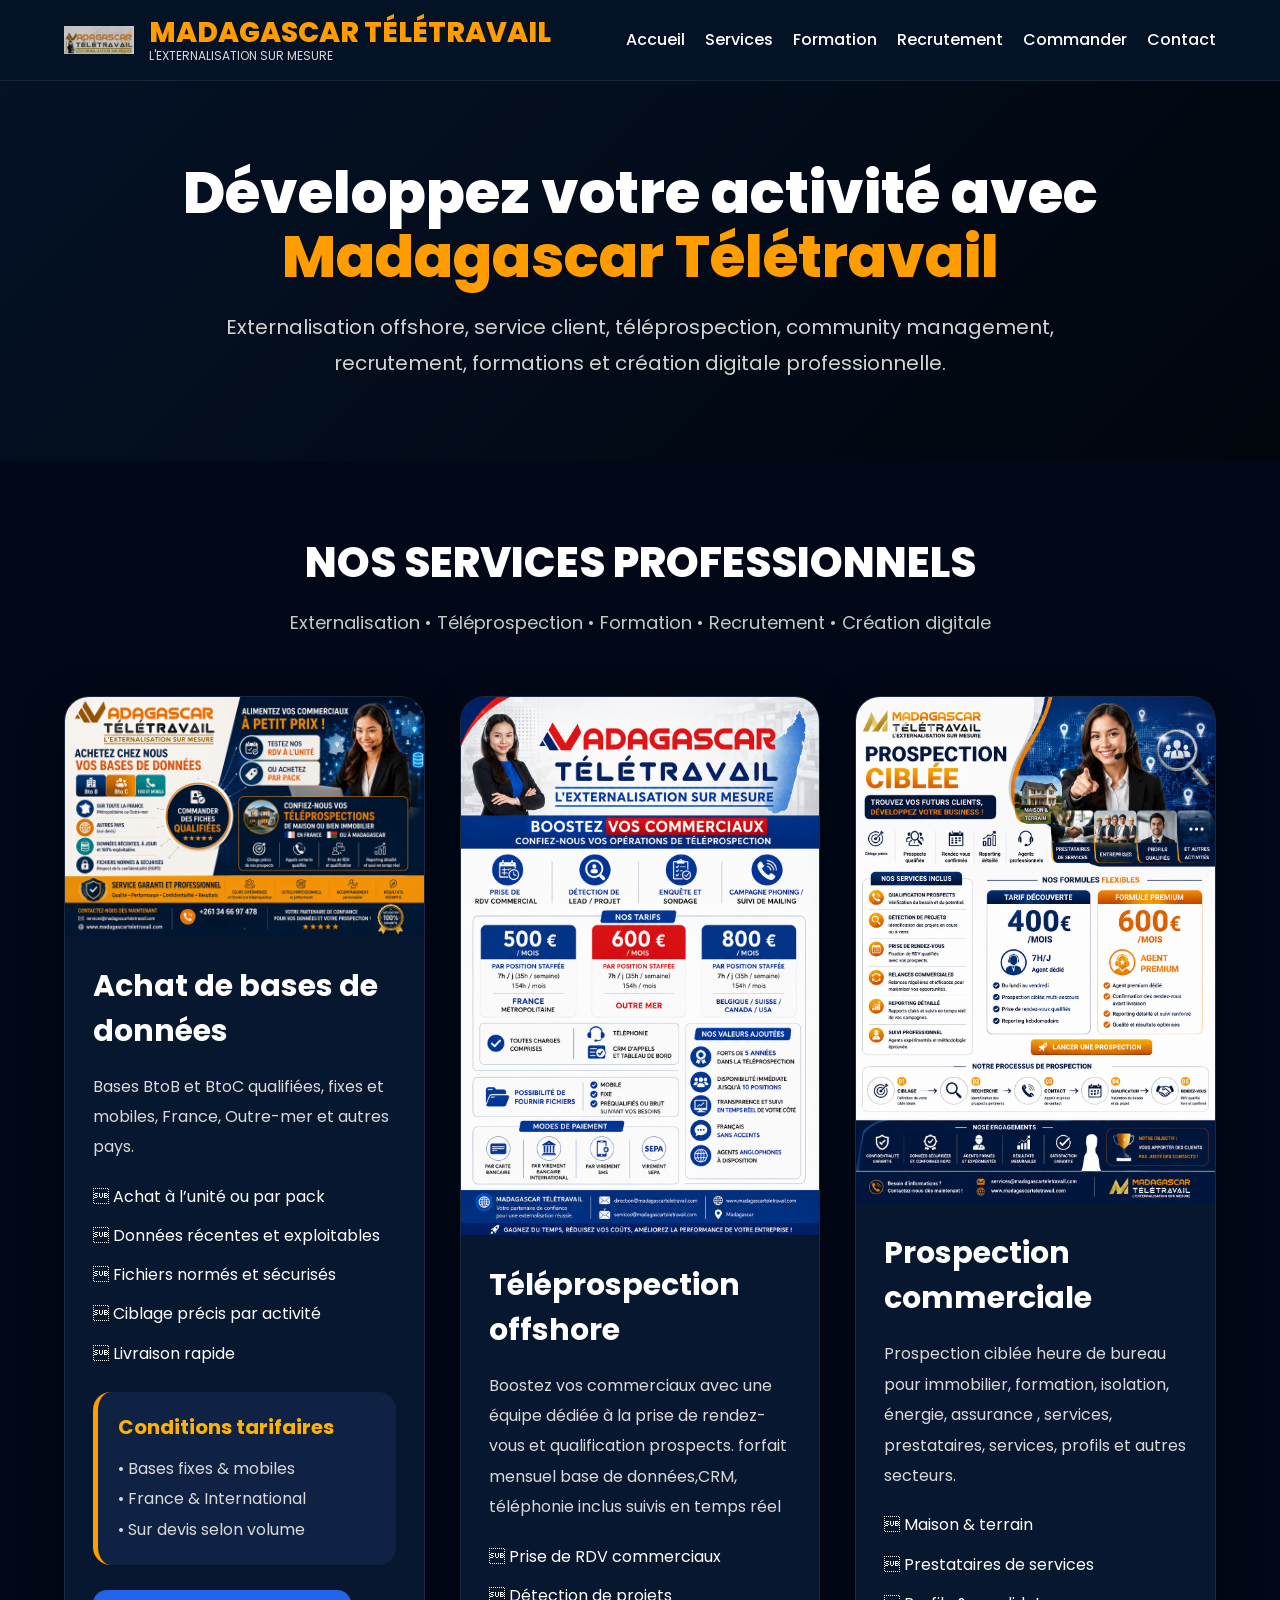
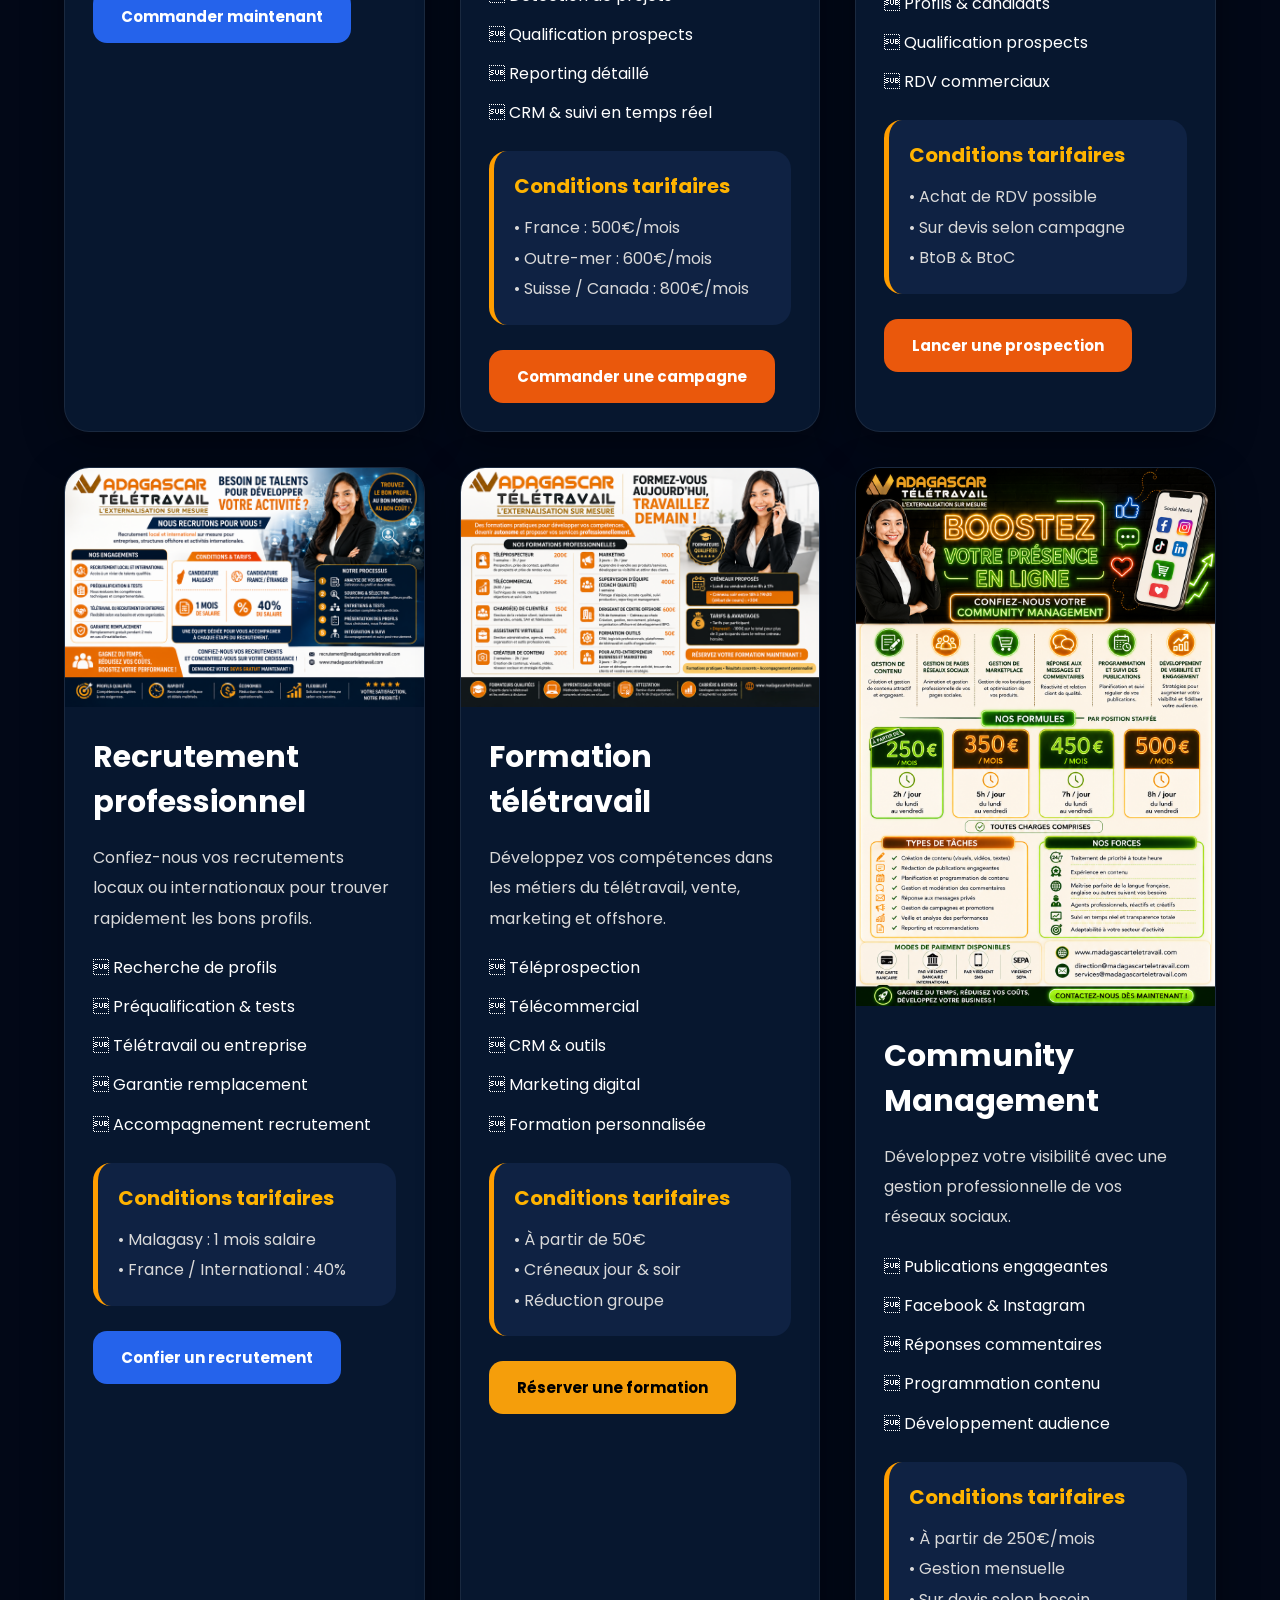
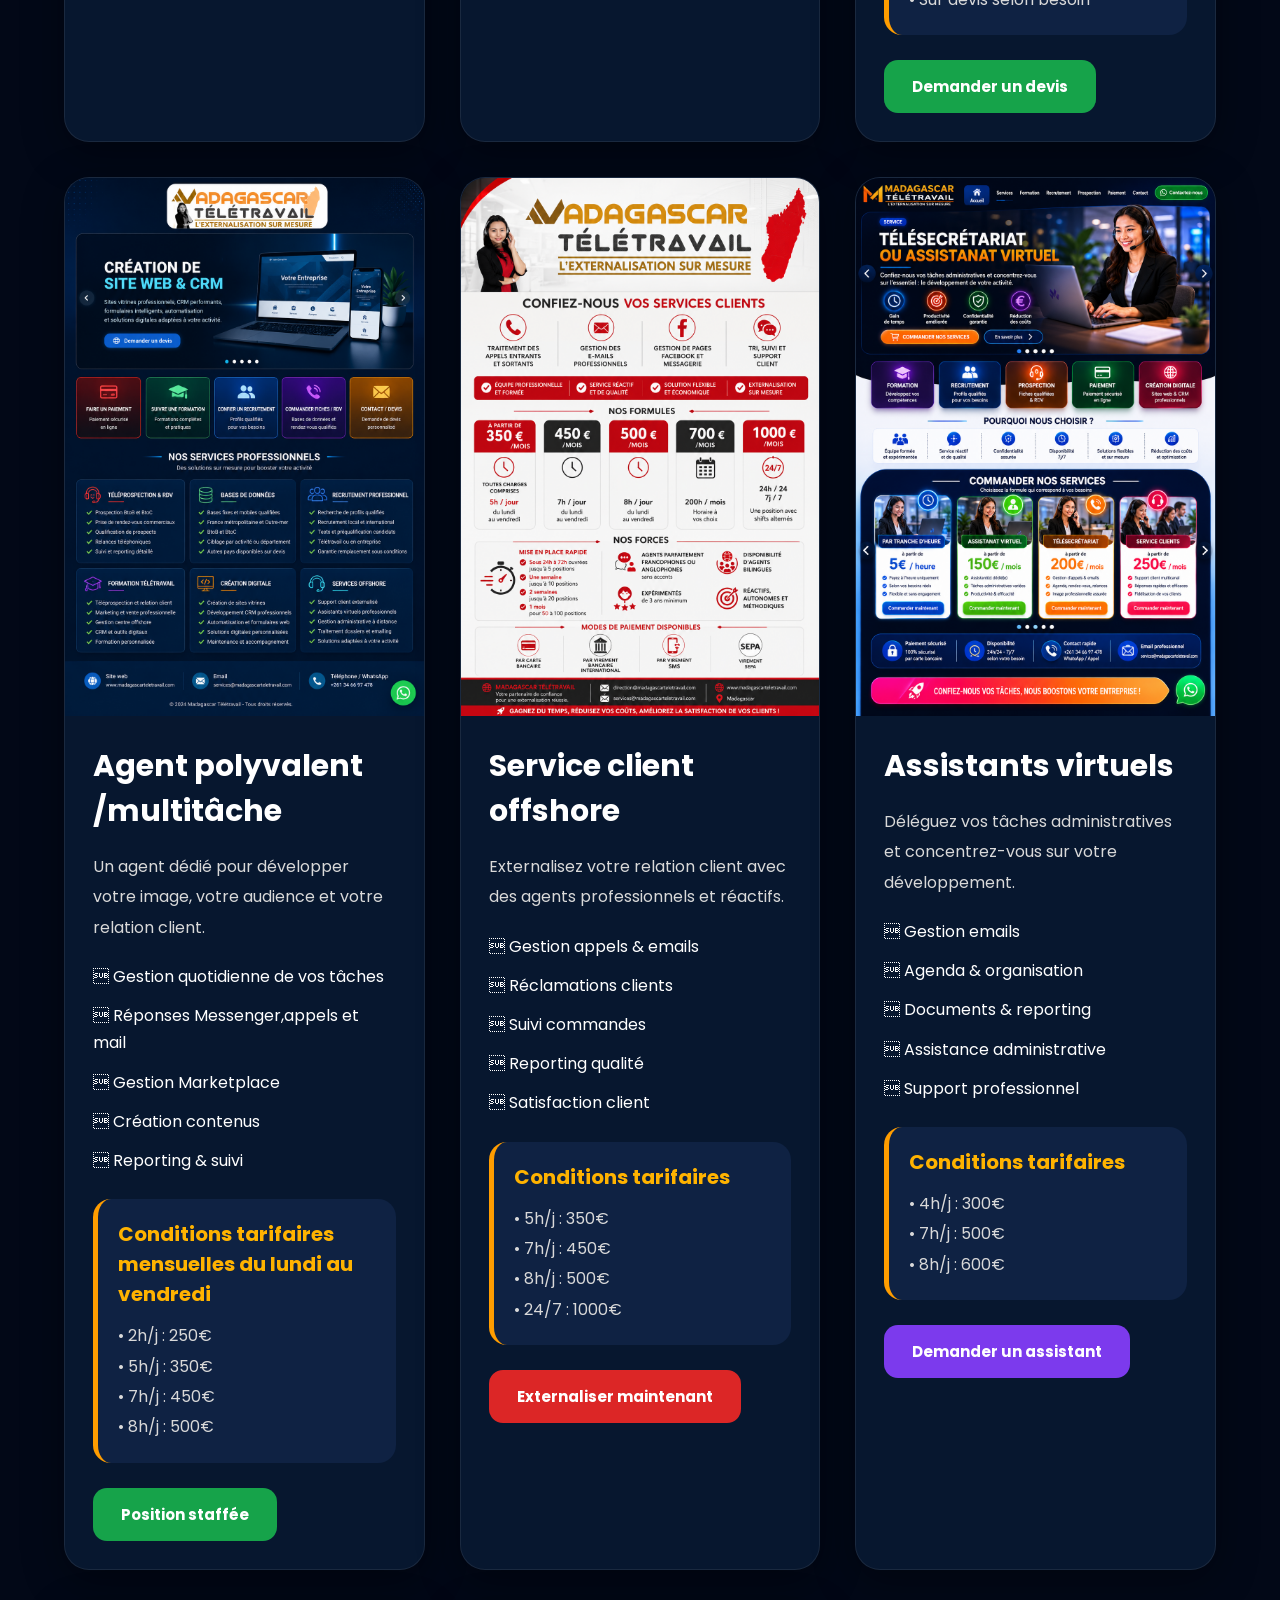
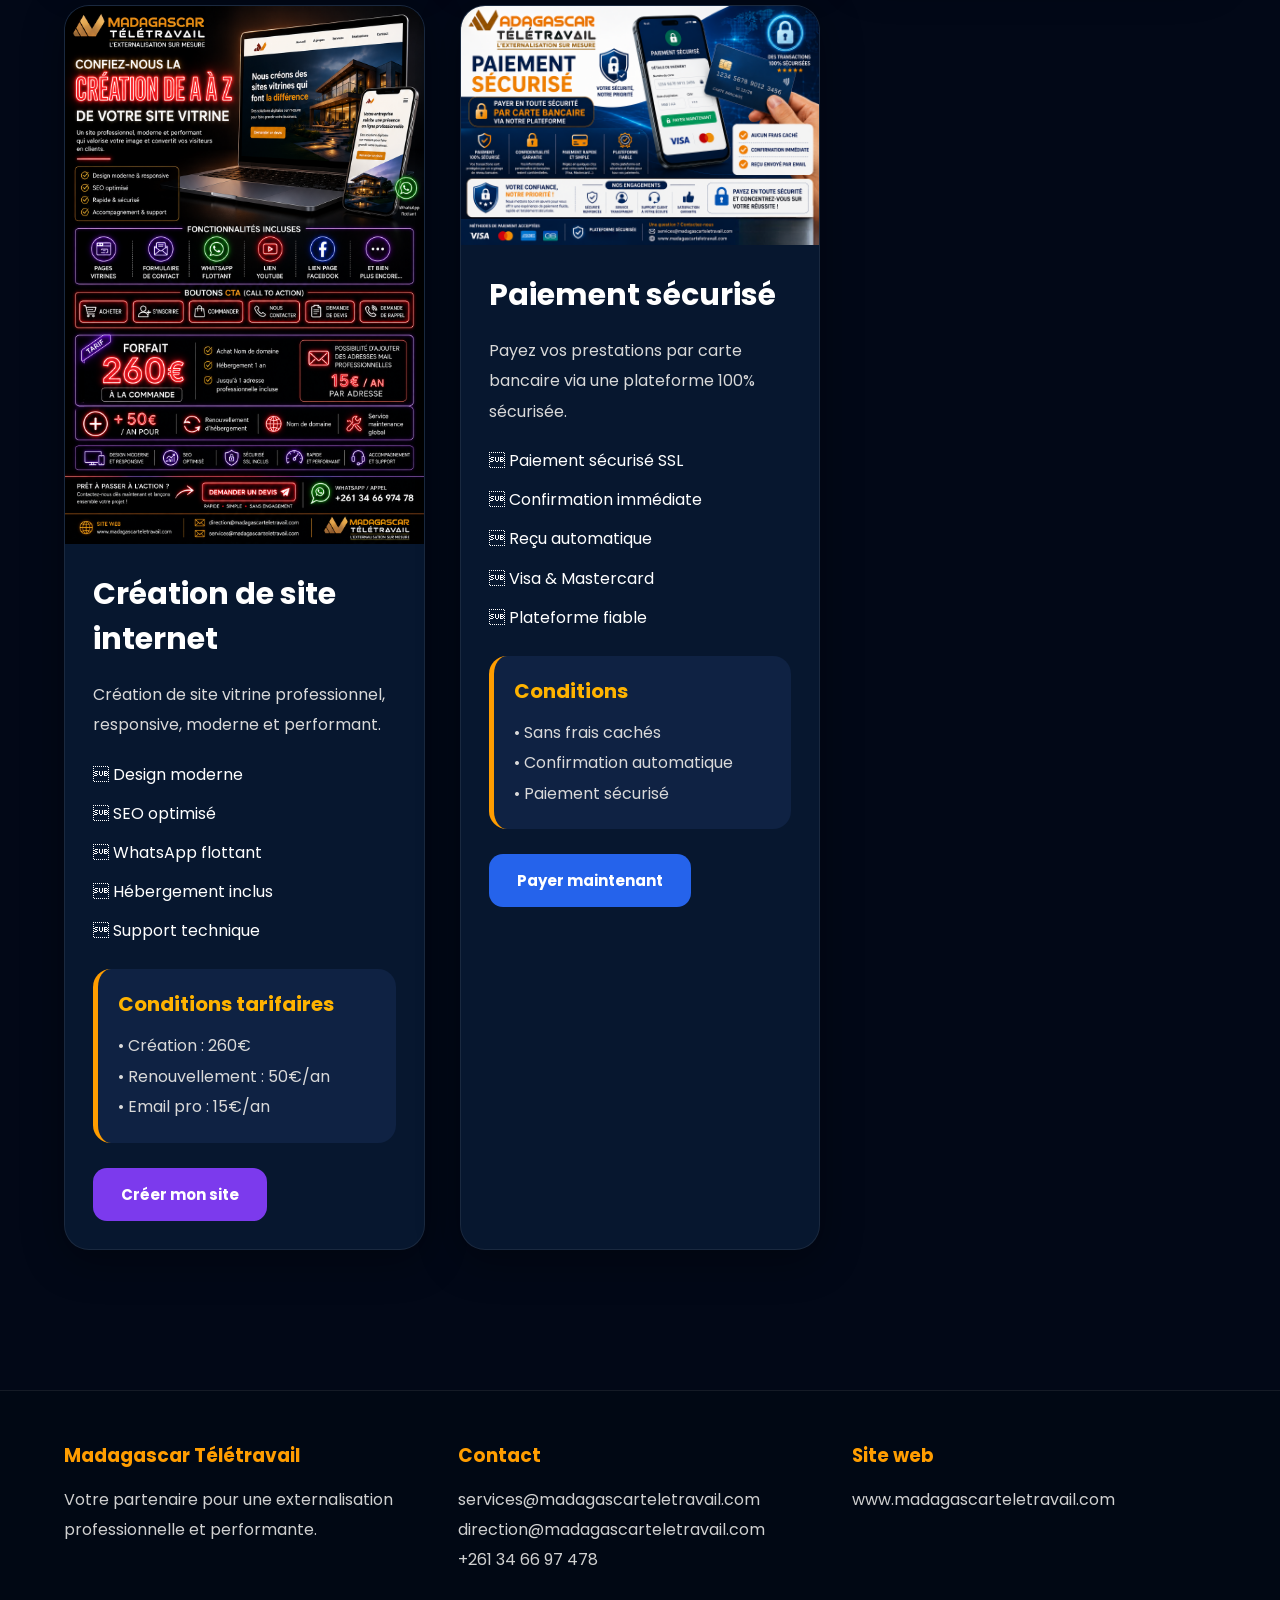
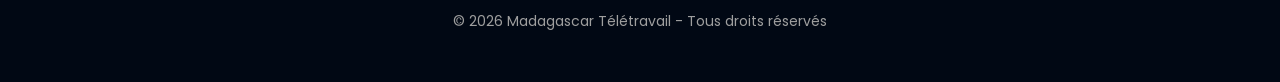
<file: index.html>
<!DOCTYPE html>
<html lang="fr">
<head>

<meta charset="UTF-8">
<meta name="viewport" content="width=device-width, initial-scale=1.0">

<title>Madagascar Télétravail</title>

<link href="https://fonts.googleapis.com/css2?family=Poppins:wght@300;400;500;600;700;800&display=swap" rel="stylesheet">

<style>

*{
margin:0;
padding:0;
box-sizing:border-box;
}
  
body{
font-family:'Poppins',sans-serif;
background:#020817;
color:white;
}

img{
width:100%;
display:block;
}

a{
text-decoration:none;
}

header{
background:#041226;
padding:18px 5%;
position:sticky;
top:0;
z-index:999;
border-bottom:1px solid rgba(255,255,255,0.08);
}

.navbar{
display:flex;
justify-content:space-between;
align-items:center;
flex-wrap:wrap;
gap:20px;
}

.logo{
display:flex;
align-items:center;
gap:15px;
}

.logo img{
width:70px;
}

.logo-text{
font-size:28px;
font-weight:800;
line-height:1.1;
color:#ff9d00;
}

.logo-text span{
display:block;
font-size:12px;
font-weight:400;
color:#d9d9d9;
}

.menu{
display:flex;
gap:20px;
flex-wrap:wrap;
}

.menu a{
color:white;
font-weight:500;
transition:0.3s;
}

.menu a:hover{
color:#ff9d00;
}

.hero{
padding:80px 5%;
text-align:center;
background:linear-gradient(135deg,#041226,#01050c);
}

.hero h1{
font-size:58px;
font-weight:800;
margin-bottom:20px;
line-height:1.1;
}

.hero h1 span{
color:#ff9d00;
}

.hero p{
max-width:950px;
margin:auto;
font-size:20px;
line-height:1.8;
color:#d4d4d4;
}

.services-section{
padding:70px 5%;
}

.section-title{
font-size:42px;
font-weight:800;
text-align:center;
margin-bottom:15px;
}

.section-subtitle{
text-align:center;
font-size:18px;
color:#c8c8c8;
margin-bottom:60px;
}

.services-grid{
display:grid;
grid-template-columns:repeat(auto-fit,minmax(340px,1fr));
gap:35px;
}

.service-card{
background:#07172f;
border-radius:25px;
overflow:hidden;
border:1px solid rgba(255,255,255,0.08);
box-shadow:0 10px 40px rgba(0,0,0,0.35);
transition:0.3s;
}

.service-card:hover{
transform:translateY(-7px);
}

.service-content{
padding:28px;
}

.service-content h2{
font-size:30px;
margin-bottom:18px;
font-weight:700;
}

.service-content p{
line-height:1.9;
margin-bottom:20px;
color:#d9d9d9;
}

.service-content ul{
list-style:none;
margin-bottom:25px;
}

.service-content ul li{
margin-bottom:12px;
line-height:1.7;
}

.tarif-box{
background:#0f2243;
padding:20px;
border-radius:18px;
border-left:5px solid #ff9d00;
margin-bottom:25px;
}

.tarif-box h3{
margin-bottom:12px;
font-size:20px;
color:#ffb300;
}

.tarif-box p{
margin:0;
line-height:1.9;
}

.service-btn{
display:inline-block;
padding:15px 28px;
border-radius:14px;
font-weight:700;
font-size:15px;
transition:0.3s;
}

.blue-btn{
background:#2563eb;
color:white;
}

.orange-btn{
background:#ea580c;
color:white;
}

.green-btn{
background:#16a34a;
color:white;
}

.red-btn{
background:#dc2626;
color:white;
}

.purple-btn{
background:#7c3aed;
color:white;
}

.gold-btn{
background:#f59e0b;
color:black;
}

.service-btn:hover{
transform:scale(1.03);
opacity:0.92;
}

footer{
background:#010814;
padding:50px 5%;
margin-top:70px;
border-top:1px solid rgba(255,255,255,0.08);
}

.footer-grid{
display:grid;
grid-template-columns:repeat(auto-fit,minmax(250px,1fr));
gap:30px;
}

.footer-box h3{
color:#ff9d00;
margin-bottom:15px;
}

.footer-box p{
line-height:1.9;
color:#d0d0d0;
}

.copy{
margin-top:35px;
text-align:center;
color:#9f9f9f;
font-size:14px;
}

@media(max-width:768px){

.hero h1{
font-size:38px;
}

.section-title{
font-size:32px;
}

.menu{
justify-content:center;
}

}

</style>

</head>

<body>

<header>

<div class="navbar">

<div class="logo">

<img src="logomt.png">

<div class="logo-text">
MADAGASCAR TÉLÉTRAVAIL
<span>L'EXTERNALISATION SUR MESURE</span>
</div>

</div>

<div class="menu">

<a href="#">Accueil</a>
<a href="#">Services</a>
<a href="formation.html">Formation</a>
<a href="recrutement.html">Recrutement</a>
<a href="commande.html">Commander</a>
<a href="contact.html">Contact</a>

</div>

</div>

</header>

<section class="hero">

<h1>

Développez votre activité avec
<span>Madagascar Télétravail</span>

</h1>

<p>

Externalisation offshore,
service client,
téléprospection,
community management,
recrutement,
formations
et création digitale professionnelle.

</p>

</section>

<section class="services-section">

<div class="section-title">
NOS SERVICES PROFESSIONNELS
</div>

<div class="section-subtitle">
Externalisation • Téléprospection • Formation • Recrutement • Création digitale
</div>

<div class="services-grid">

<!-- BASE -->

<div class="service-card">

<img src="base.png">

<div class="service-content">

<h2>Achat de bases de données</h2>

<p>

Bases BtoB et BtoC qualifiées,
fixes et mobiles,
France,
Outre-mer
et autres pays.

</p>

<ul>

<li> Achat à l’unité ou par pack</li>
<li> Données récentes et exploitables</li>
<li> Fichiers normés et sécurisés</li>
<li> Ciblage précis par activité</li>
<li> Livraison rapide</li>

</ul>

<div class="tarif-box">

<h3>Conditions tarifaires</h3>

<p>

• Bases fixes & mobiles
<br>
• France & International
<br>
• Sur devis selon volume

</p>

</div>

<a href="commande.html" class="service-btn blue-btn">

Commander maintenant

</a>

</div>

</div>

<!-- TELEPROSPECTION -->

<div class="service-card">

<img src="teleprospection.png">

<div class="service-content">

<h2>Téléprospection offshore</h2>

<p>

Boostez vos commerciaux
avec une équipe dédiée
à la prise de rendez-vous
et qualification prospects.
forfait mensuel 
base de données,CRM, téléphonie inclus 
suivis en temps réel 

</p>

<ul>

<li> Prise de RDV commerciaux</li>
<li> Détection de projets</li>
<li> Qualification prospects</li>
<li> Reporting détaillé</li>
<li> CRM & suivi en temps réel</li>

</ul>

<div class="tarif-box">

<h3>Conditions tarifaires</h3>

<p>

• France : 500€/mois
<br>
• Outre-mer : 600€/mois
<br>
• Suisse / Canada : 800€/mois

</p>

</div>

<a href="commande.html" class="service-btn orange-btn">

Commander une campagne

</a>

</div>

</div>

<!-- PROSPECTION -->

<div class="service-card">

<img src="prospection.png">

<div class="service-content">

<h2>Prospection commerciale</h2>

<p>

Prospection ciblée
heure de bureau 
pour immobilier, formation, isolation, énergie, assurance , services,
prestataires,
services,
profils
et autres secteurs.

</p>

<ul>

<li> Maison & terrain</li>
<li> Prestataires de services</li>
<li> Profils & candidats</li>
<li> Qualification prospects</li>
<li> RDV commerciaux</li>

</ul>

<div class="tarif-box">

<h3>Conditions tarifaires</h3>

<p>

• Achat de RDV possible
<br>
• Sur devis selon campagne
<br>
• BtoB & BtoC

</p>

</div>

<a href="commande.html" class="service-btn orange-btn">

Lancer une prospection

</a>

</div>

</div>

<!-- RECRUTEMENT -->

<div class="service-card">

<img src="recrutement.png">

<div class="service-content">

<h2>Recrutement professionnel</h2>

<p>

Confiez-nous
vos recrutements locaux
ou internationaux
pour trouver rapidement
les bons profils.

</p>

<ul>

<li> Recherche de profils</li>
<li> Préqualification & tests</li>
<li> Télétravail ou entreprise</li>
<li> Garantie remplacement</li>
<li> Accompagnement recrutement</li>

</ul>

<div class="tarif-box">

<h3>Conditions tarifaires</h3>

<p>

• Malagasy : 1 mois salaire
<br>
• France / International : 40%

</p>

</div>

<a href="recrutement.html" class="service-btn blue-btn">

Confier un recrutement

</a>

</div>

</div>

<!-- FORMATION -->

<div class="service-card">

<img src="formation.png">

<div class="service-content">

<h2>Formation télétravail</h2>

<p>

Développez vos compétences
dans les métiers du télétravail,
vente,
marketing
et offshore.

</p>

<ul>

<li> Téléprospection</li>
<li> Télécommercial</li>
<li> CRM & outils</li>
<li> Marketing digital</li>
<li> Formation personnalisée</li>

</ul>

<div class="tarif-box">

<h3>Conditions tarifaires</h3>

<p>

• À partir de 50€
<br>
• Créneaux jour & soir
<br>
• Réduction groupe

</p>

</div>

<a href="formation.html" class="service-btn gold-btn">

Réserver une formation

</a>

</div>

</div>

<!-- COMMUNITY -->

<div class="service-card">

<img src="community.png">

<div class="service-content">

<h2>Community Management</h2>

<p>

Développez votre visibilité
avec une gestion professionnelle
de vos réseaux sociaux.

</p>

<ul>

<li> Publications engageantes</li>
<li> Facebook & Instagram</li>
<li> Réponses commentaires</li>
<li> Programmation contenu</li>
<li> Développement audience</li>

</ul>

<div class="tarif-box">

<h3>Conditions tarifaires</h3>

<p>

• À partir de 250€/mois
<br>
• Gestion mensuelle
<br>
• Sur devis selon besoin

</p>

</div>

<a href="contact.html" class="service-btn green-btn">

Demander un devis

</a>

</div>

</div>

<!-- COMMUNITY MANAGER -->

<div class="service-card">

<img src="communitymanager.png">

<div class="service-content">

<h2>Agent  polyvalent /multitâche</h2>

<p>

Un agent dédié
pour développer votre image,
votre audience
et votre relation client.

</p>

<ul>

<li> Gestion quotidienne de vos tâches</li>
<li> Réponses Messenger,appels et mail</li>
<li> Gestion Marketplace</li>
<li> Création contenus</li>
<li> Reporting & suivi</li>

</ul>

<div class="tarif-box">

<h3>Conditions tarifaires mensuelles du lundi au vendredi</h3>

<p>

• 2h/j : 250€
<br>
• 5h/j : 350€
<br>
• 7h/j : 450€
<br>
• 8h/j : 500€

</p>

</div>

<a href="contact.html" class="service-btn green-btn">

Position staffée

</a>

</div>

</div>

<!-- SERVICE CLIENT -->

<div class="service-card">

<img src="serviceclient.png">

<div class="service-content">

<h2>Service client offshore</h2>

<p>

Externalisez votre relation client
avec des agents professionnels
et réactifs.

</p>

<ul>

<li> Gestion appels & emails</li>
<li> Réclamations clients</li>
<li> Suivi commandes</li>
<li> Reporting qualité</li>
<li> Satisfaction client</li>

</ul>

<div class="tarif-box">

<h3>Conditions tarifaires</h3>

<p>

• 5h/j : 350€
<br>
• 7h/j : 450€
<br>
• 8h/j : 500€
<br>
• 24/7 : 1000€

</p>

</div>

<a href="contact.html" class="service-btn red-btn">

Externaliser maintenant

</a>

</div>

</div>

<!-- ASSISTANAT -->

<div class="service-card">

<img src="assistanat.png">

<div class="service-content">

<h2>Assistants virtuels</h2>

<p>

Déléguez vos tâches administratives
et concentrez-vous
sur votre développement.

</p>

<ul>

<li> Gestion emails</li>
<li> Agenda & organisation</li>
<li> Documents & reporting</li>
<li> Assistance administrative</li>
<li> Support professionnel</li>

</ul>

<div class="tarif-box">

<h3>Conditions tarifaires</h3>

<p>

• 4h/j : 300€
<br>
• 7h/j : 500€
<br>
• 8h/j : 600€

</p>

</div>

<a href="contact.html" class="service-btn purple-btn">

Demander un assistant

</a>

</div>

</div>

<!-- CREATION SITE -->

<div class="service-card">

<img src="creationsite.png">

<div class="service-content">

<h2>Création de site internet</h2>

<p>

Création de site vitrine
professionnel,
responsive,
moderne
et performant.

</p>

<ul>

<li> Design moderne</li>
<li> SEO optimisé</li>
<li> WhatsApp flottant</li>
<li> Hébergement inclus</li>
<li> Support technique</li>

</ul>

<div class="tarif-box">

<h3>Conditions tarifaires</h3>

<p>

• Création : 260€
<br>
• Renouvellement : 50€/an
<br>
• Email pro : 15€/an

</p>

</div>

<a href="contact.html" class="service-btn purple-btn">

Créer mon site

</a>

</div>

</div>

<!-- PAIEMENT -->

<div class="service-card">

<img src="paiement.png">

<div class="service-content">

<h2>Paiement sécurisé</h2>

<p>

Payez vos prestations
par carte bancaire
via une plateforme
100% sécurisée.

</p>

<ul>

<li> Paiement sécurisé SSL</li>
<li> Confirmation immédiate</li>
<li> Reçu automatique</li>
<li> Visa & Mastercard</li>
<li> Plateforme fiable</li>

</ul>

<div class="tarif-box">

<h3>Conditions</h3>

<p>

• Sans frais cachés
<br>
• Confirmation automatique
<br>
• Paiement sécurisé

</p>

</div>

<a href="paiement.html" class="service-btn blue-btn">

Payer maintenant

</a>

</div>

</div>

</div>

</section>

<footer>

<div class="footer-grid">

<div class="footer-box">

<h3>Madagascar Télétravail</h3>

<p>

Votre partenaire
pour une externalisation
professionnelle
et performante.

</p>

</div>

<div class="footer-box">

<h3>Contact</h3>

<p>

services@madagascarteletravail.com
<br>
direction@madagascarteletravail.com
<br>
+261 34 66 97 478

</p>

</div>

<div class="footer-box">

<h3>Site web</h3>

<p>

www.madagascarteletravail.com

</p>

</div>

</div>

<div class="copy">

© 2026 Madagascar Télétravail - Tous droits réservés

</div>

</footer>

</body>
</html>
</file>
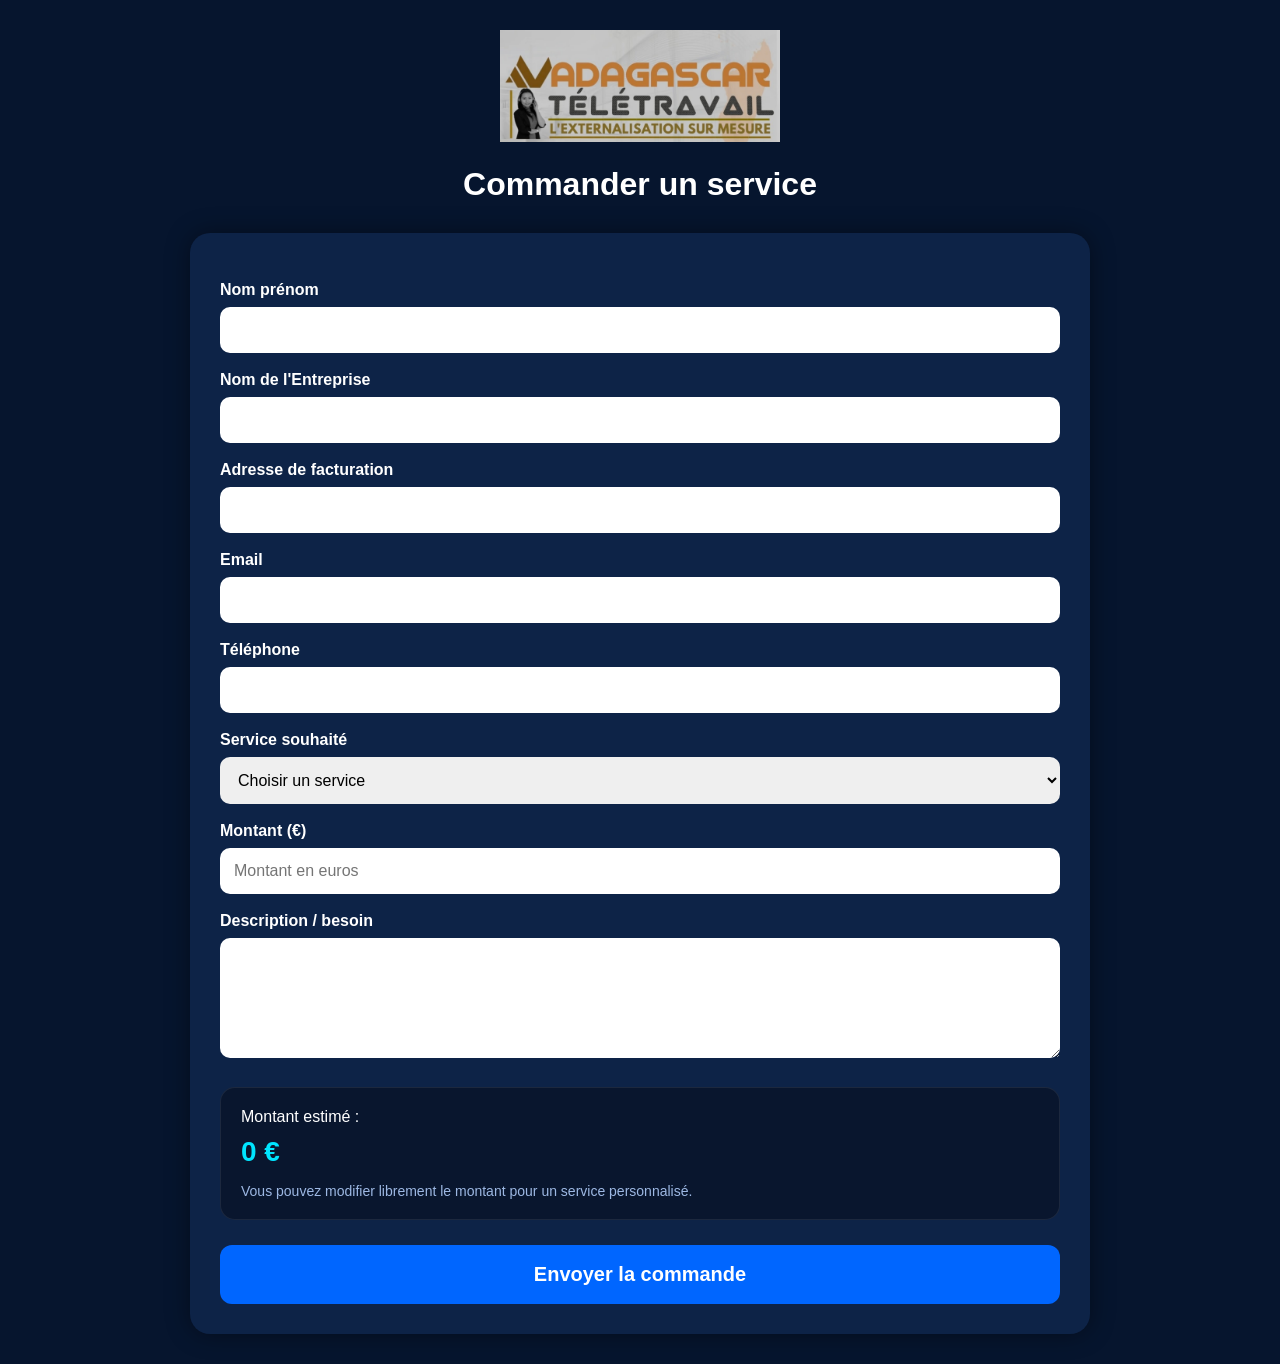
<file: commande.html>
<!DOCTYPE html>
<html lang="fr">
<head>
<meta charset="UTF-8">
<meta name="viewport" content="width=device-width, initial-scale=1.0">
<title>Commande Services - Madagascar Télétravail</title>

<style>

body{
    margin:0;
    font-family:Arial,sans-serif;
    background:#06152e;
    color:white;
}

.container{
    width:95%;
    max-width:900px;
    margin:auto;
    padding:30px 0;
}

.logo{
    text-align:center;
}

.logo img{
    width:280px;
    max-width:90%;
}

h1{
    text-align:center;
    margin-top:20px;
    color:#ffffff;
}

.form-box{
    background:#0d2347;
    padding:30px;
    border-radius:20px;
    margin-top:30px;
    box-shadow:0 0 25px rgba(0,0,0,0.4);
}

label{
    display:block;
    margin-top:18px;
    margin-bottom:8px;
    font-weight:bold;
}

input,select,textarea{
    width:100%;
    padding:14px;
    border:none;
    border-radius:10px;
    font-size:16px;
    box-sizing:border-box;
}

textarea{
    min-height:120px;
}

.price-box{
    background:#09162e;
    padding:20px;
    border-radius:15px;
    margin-top:25px;
    border:1px solid rgba(255,255,255,0.08);
}

.total{
    font-size:28px;
    color:#00e5ff;
    font-weight:bold;
    margin-top:10px;
}

button{
    width:100%;
    margin-top:25px;
    padding:18px;
    background:#0066ff;
    color:white;
    border:none;
    border-radius:12px;
    font-size:20px;
    cursor:pointer;
    font-weight:bold;
}

button:hover{
    background:#1a75ff;
}

.note{
    margin-top:15px;
    color:#9db8e3;
    font-size:14px;
}

</style>

</head>

<body>

<div class="container">

<div class="logo">
<img src="logomt.png">
</div>

<h1>Commander un service</h1>

<div class="form-box">

<form action="https://formsubmit.co/myteamsmadagascar@gmail.com" method="POST">

<label>Nom prénom </label>
<input type="text" name="Nom" required>

<label>Nom de l'Entreprise</label>
<input type="text" name="Société" >

<label>Adresse de facturation</label>
<input type="text" name="" >

<label>Email</label>
<input type="email" name="Email" required>

<label>Téléphone</label>
<input type="text" name="Téléphone">

<label>Service souhaité</label>

<select id="service" name="Service" onchange="updatePrice()">

<option value="">Choisir un service</option>

<option value="Bases prospects BTOB 5000 contacts" data-price="200">
Bases prospects BTOB 5000 contacts - 200€
</option>

<option value="Bases prospects BTOC 5000 contacts" data-price="200">
Bases prospects BTOC 5000 contacts - 200€
</option>

<option value="Mobile 5000 contacts" data-price="250">
Mobile 5000 contacts - 250€
</option>

<option value="Service client 10h/semaine" data-price="135">
Service client 10h/semaine - 135€
</option>

<option value="Service client 15h/semaine" data-price="225">
Service client 15h/semaine - 225€
</option>

<option value="Télésecrétariat 10h/semaine" data-price="150">
Télésecrétariat 10h/semaine - 150€
</option>

<option value="Télésecrétariat 15h/semaine" data-price="250">
Télésecrétariat 15h/semaine - 250€
</option>

<option value="Activation leads/projets" data-price="100">
Activation leads/projets - 100€
</option>

<option value="Pack 5 leads/projets" data-price="150">
Pack 5 leads/projets - 150€
</option>

<option value="Pack 10 leads/projets" data-price="280">
Pack 10 leads/projets - 280€
</option>

<option value="Pack 5 RDV BTOB" data-price="150">
Pack 5 RDV BTOB - 150€
</option>

<option value="Pack 10 RDV BTOB" data-price="250">
Pack 10 RDV BTOB - 250€
</option>

<option value="Pack 20 RDV BTOB" data-price="440">
Pack 20 RDV BTOB - 440€
</option>

<option value="Pack 5 RDV BTOC" data-price="220">
Pack 5 RDV BTOC - 220€
</option>

<option value="Pack 10 RDV BTOC" data-price="400">
Pack 10 RDV BTOC - 400€
</option>

<option value="Pack 20 RDV BTOC" data-price="750">
Pack 20 RDV BTOC - 750€
</option>

<option value="Autre service personnalisé" data-price="0">
Autre service personnalisé
</option>

</select>

<label>Montant (€)</label>
<input type="number" id="amount" name="Montant" placeholder="Montant en euros">

<label>Description / besoin</label>
<textarea name="Description"></textarea>

<div class="price-box">

<div>Montant estimé :</div>

<div class="total">
<span id="displayTotal">0</span> €
</div>
    
<div class="note">
Vous pouvez modifier librement le montant pour un service personnalisé.
</div>

</div>

<input type="hidden" name="_next" value="merci.html">

<button type="submit">
Envoyer la commande
</button>

</form>

</div>

</div>

<script>

function updatePrice(){

let service=document.getElementById("service");

let selected=service.options[service.selectedIndex];

let price=selected.getAttribute("data-price");

document.getElementById("amount").value=price;

document.getElementById("displayTotal").innerHTML=price;

}

document.getElementById("amount").addEventListener("input",function(){

document.getElementById("displayTotal").innerHTML=this.value;

});

</script>

</body>
</html>
</file>
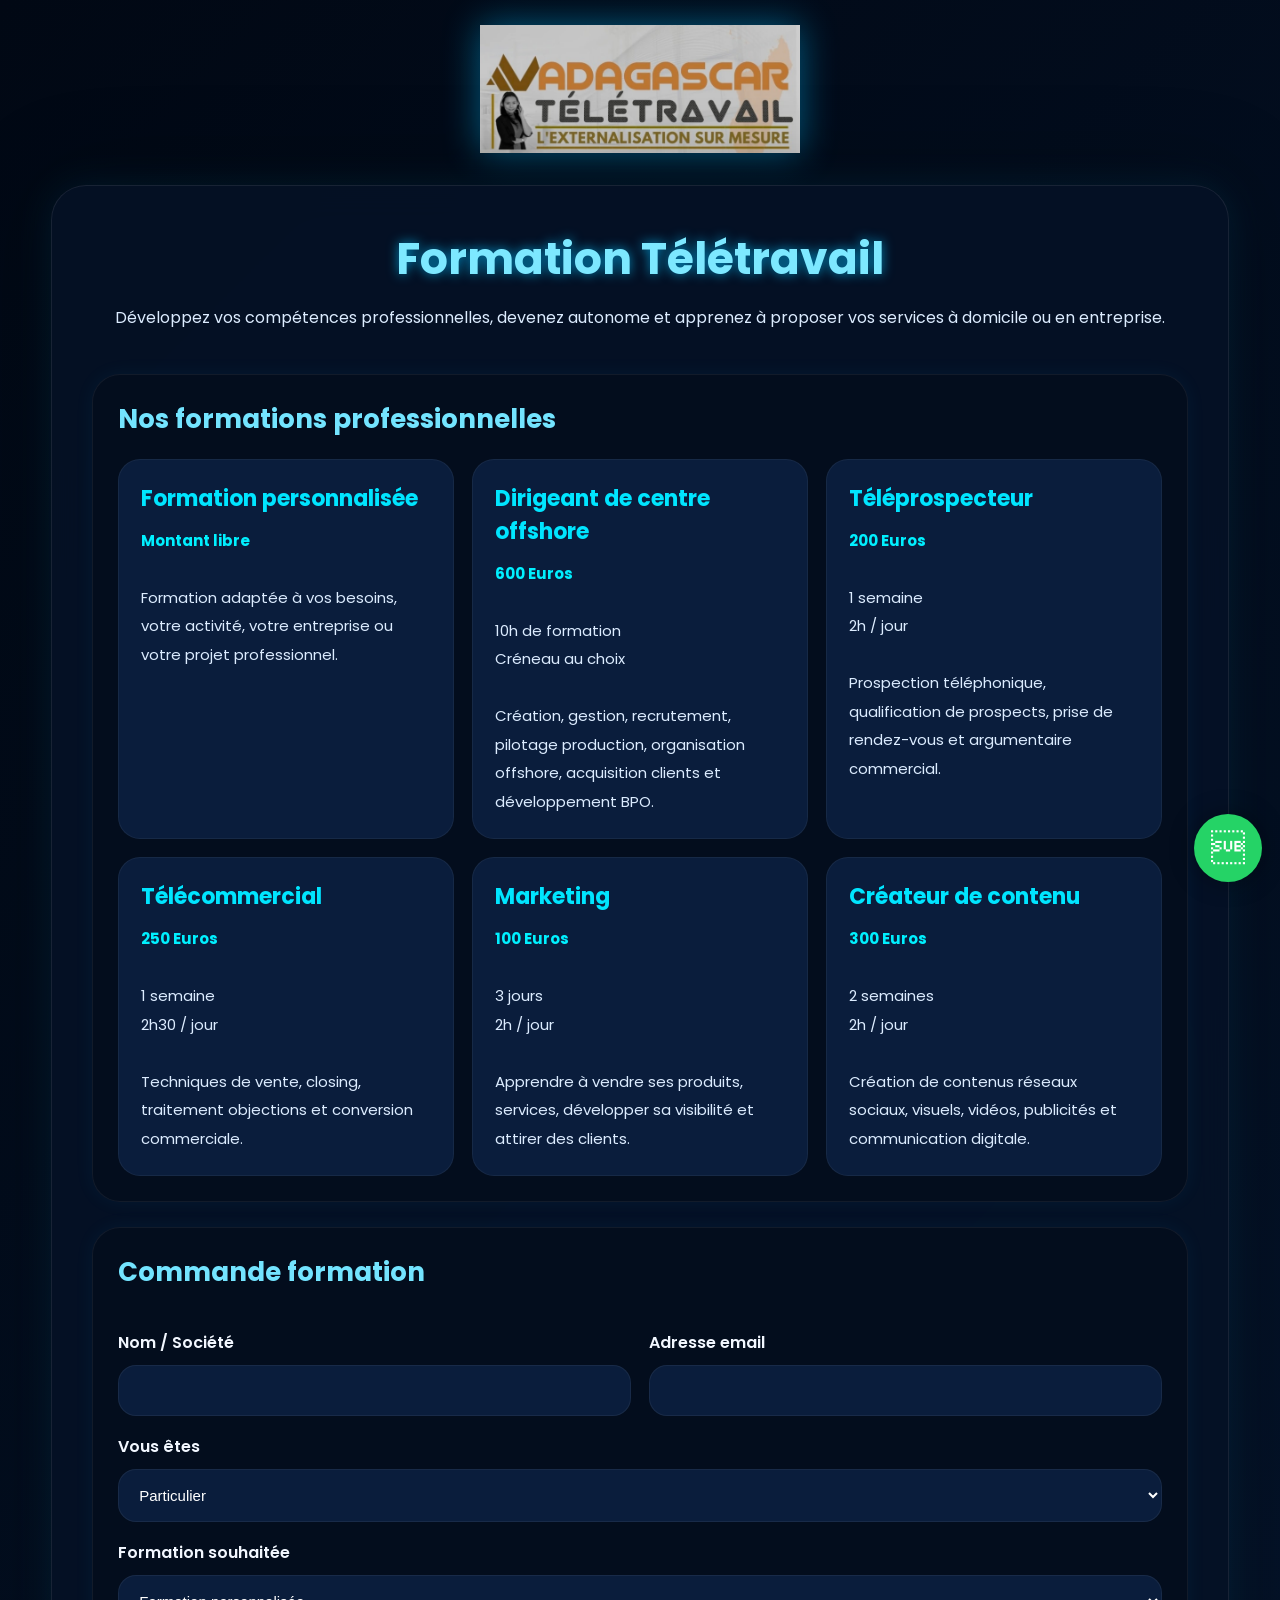
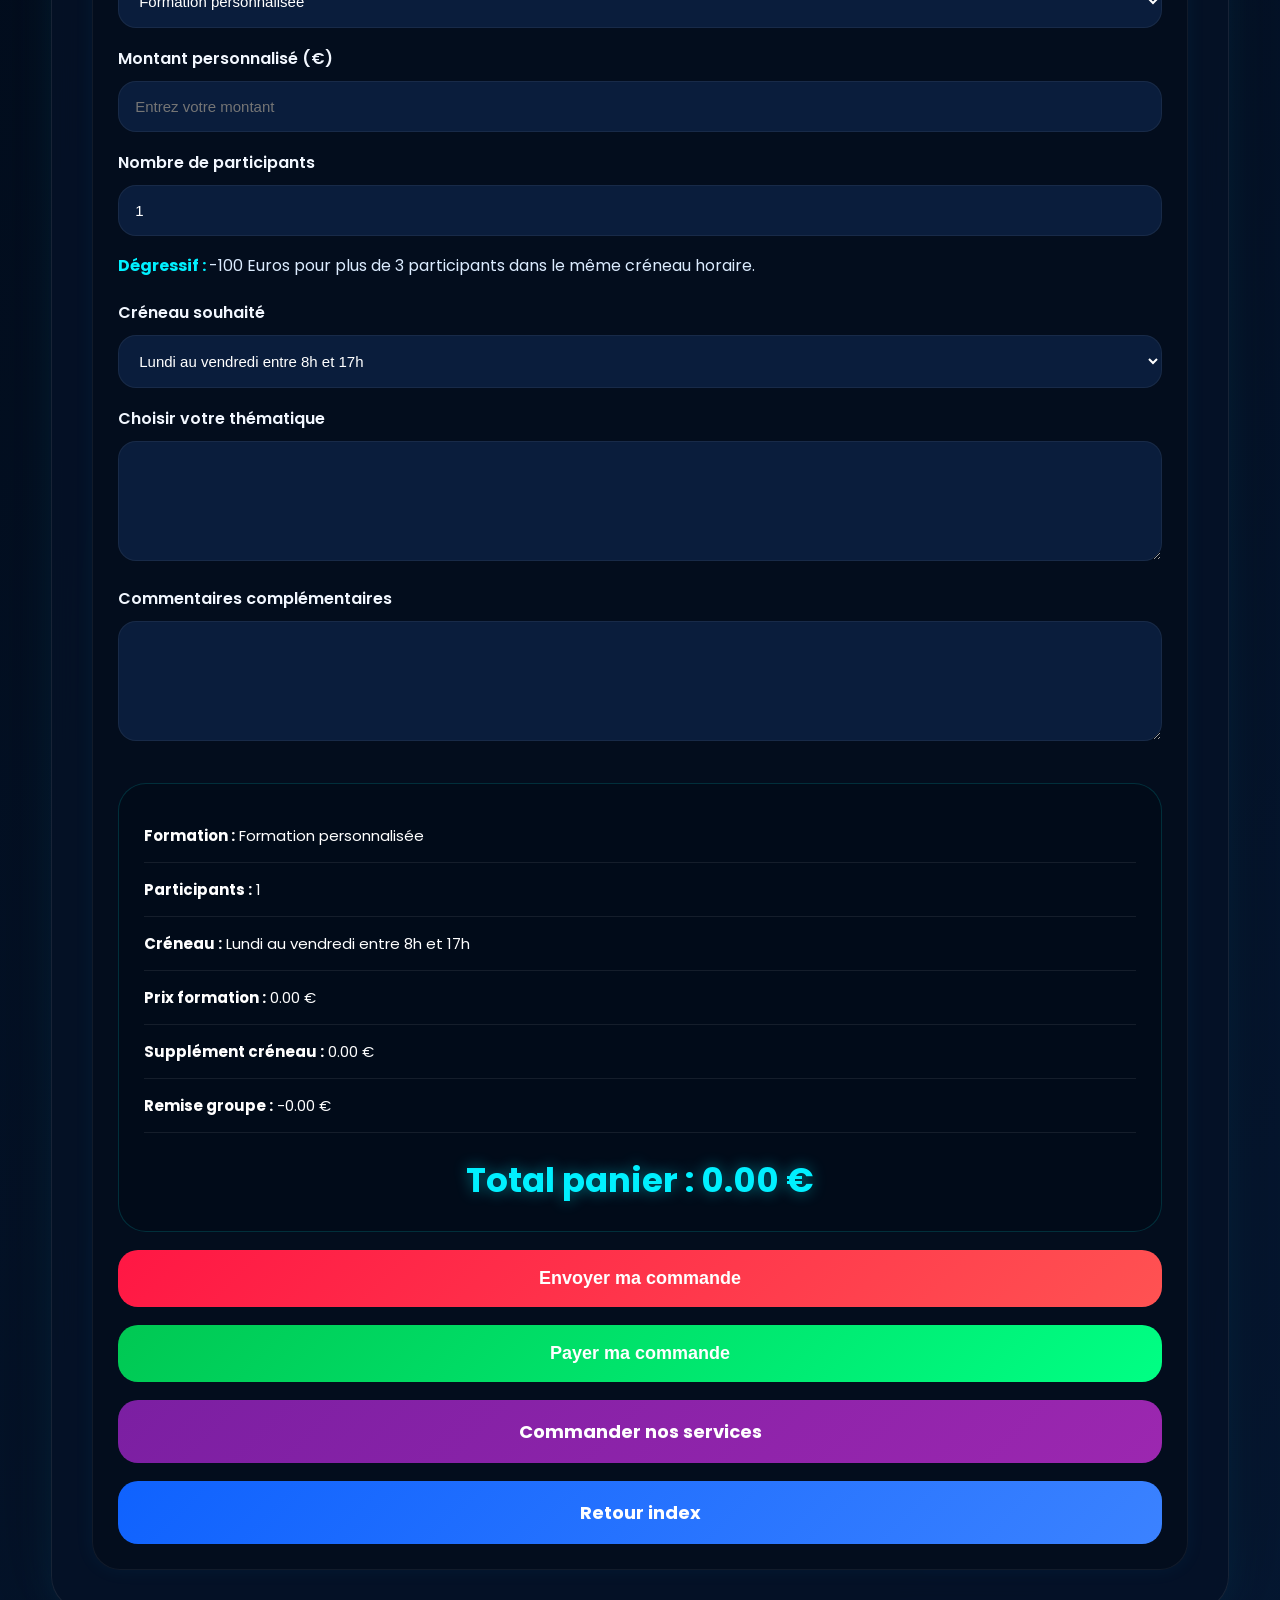
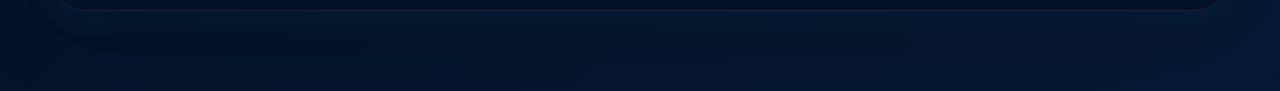
<file: formation.html>
<!DOCTYPE html>
<html lang="fr">
<head>

<meta charset="UTF-8">
  
<meta name="viewport" content="width=device-width, initial-scale=1.0">

<title>Formation Télétravail - Madagascar Télétravail</title>

<link rel="preconnect" href="https://fonts.googleapis.com">

<link rel="preconnect" href="https://fonts.gstatic.com" crossorigin>

<link href="https://fonts.googleapis.com/css2?family=Poppins:wght@300;400;500;600;700&display=swap" rel="stylesheet">

<style>

*{
margin:0;
padding:0;
box-sizing:border-box;
}

body{

font-family:'Poppins',sans-serif;

background:
linear-gradient(135deg,#010814,#071d3d,#0d2f63,#010814);

background-size:400% 400%;

animation:bgmove 14s ease infinite;

color:white;

overflow-x:hidden;

}

@keyframes bgmove{

0%{
background-position:0% 50%;
}

50%{
background-position:100% 50%;
}

100%{
background-position:0% 50%;
}

}

.container{

width:92%;

max-width:1300px;

margin:auto;

padding:25px 0 80px;

}

.logo{

text-align:center;

margin-bottom:25px;

}

.logo img{

width:320px;

max-width:92%;

filter:
drop-shadow(0 0 18px rgba(0,191,255,0.45));

}

.box{

background:
rgba(5,18,38,0.88);

backdrop-filter:blur(16px);

border:
1px solid rgba(255,255,255,0.08);

border-radius:35px;

padding:40px;

box-shadow:
0 0 35px rgba(0,191,255,0.10),
0 0 90px rgba(0,0,0,0.35);

}

h1{

text-align:center;

font-size:44px;

margin-bottom:12px;

color:#7de8ff;

text-shadow:
0 0 12px rgba(0,191,255,0.7);

}

.subtitle{

text-align:center;

line-height:1.9;

color:#dcecff;

margin-bottom:40px;

font-size:16px;

}

.section{

background:
rgba(4,14,30,0.92);

border-radius:28px;

padding:25px;

margin-top:25px;

border:
1px solid rgba(255,255,255,0.06);

box-shadow:
0 0 20px rgba(0,191,255,0.06);

}

.section h2{

margin-bottom:20px;

font-size:26px;

color:#73e4ff;

}

.grid{

display:grid;

grid-template-columns:repeat(auto-fit,minmax(290px,1fr));

gap:18px;

}

.card{

background:
rgba(11,31,63,0.92);

padding:22px;

border-radius:22px;

border:
1px solid rgba(255,255,255,0.05);

transition:0.3s;

}

.card:hover{

transform:translateY(-4px);

box-shadow:
0 0 25px rgba(0,191,255,0.15);

}

.card h3{

color:#00e5ff;

margin-bottom:12px;

font-size:22px;

}

.card p{

line-height:1.9;

color:#dcecff;

font-size:15px;

}

.highlight{

color:#00f0ff;

font-weight:bold;

}

label{

display:block;

margin-top:18px;

margin-bottom:10px;

font-weight:600;

color:#f2f7ff;

}

input,
textarea,
select{

width:100%;

padding:16px;

border:none;

outline:none;

border-radius:18px;

background:
rgba(11,31,63,0.95);

color:white;

font-size:15px;

border:
1px solid rgba(255,255,255,0.06);

}

textarea{

min-height:120px;

resize:vertical;

}

.summary{

margin-top:35px;

padding:25px;

border-radius:28px;

background:
rgba(2,12,26,0.95);

border:
1px solid rgba(0,255,255,0.15);

}

.line{

padding:13px 0;

border-bottom:
1px solid rgba(255,255,255,0.08);

line-height:1.8;

font-size:15px;

}

.total{

margin-top:22px;

font-size:34px;

font-weight:bold;

text-align:center;

color:#00f0ff;

text-shadow:
0 0 15px rgba(0,240,255,0.45);

}

.btn{

width:100%;

padding:18px;

margin-top:18px;

border:none;

border-radius:20px;

font-size:18px;

font-weight:700;

cursor:pointer;

color:white;

text-decoration:none;

display:block;

text-align:center;

transition:0.3s;

}

.btn:hover{

transform:translateY(-2px);

}

.red{

background:
linear-gradient(135deg,#ff1744,#ff5252);

}

.green{

background:
linear-gradient(135deg,#00c853,#00ff84);

}

.blue{

background:
linear-gradient(135deg,#0f62fe,#3b82ff);

}

.purple{

background:
linear-gradient(135deg,#7b1fa2,#9c27b0);

}

.whatsapp{

position:fixed;

bottom:18px;
right:18px;

width:68px;
height:68px;

border-radius:50%;

background:#25D366;

display:flex;
align-items:center;
justify-content:center;

font-size:34px;

text-decoration:none;

color:white;

box-shadow:
0 0 25px rgba(0,0,0,0.35);

z-index:999;

}

@media(max-width:768px){

.box{

padding:18px;

}

h1{

font-size:30px;

}

.grid{

grid-template-columns:1fr;

}

.logo img{

width:220px;

}

.summary{

padding:18px;

}

.total{

font-size:26px;

}

}

</style>

</head>

<body>

<div class="container">

<div class="logo">

<img src="logomt.png">

</div>

<div class="box">

<h1>
Formation Télétravail
</h1>

<div class="subtitle">

Développez vos compétences professionnelles,
devenez autonome
et apprenez à proposer vos services
à domicile ou en entreprise.

</div>

<div class="section">

<h2>
Nos formations professionnelles
</h2>

<div class="grid">

<div class="card">

<h3>
Formation personnalisée
</h3>

<p>

<span class="highlight">
Montant libre
</span>

<br><br>

Formation adaptée à vos besoins,
votre activité,
votre entreprise
ou votre projet professionnel.

</p>

</div>

<div class="card">

<h3>
Dirigeant de centre offshore
</h3>

<p>

<span class="highlight">
600 Euros
</span>

<br><br>

10h de formation
<br>
Créneau au choix

<br><br>

Création,
gestion,
recrutement,
pilotage production,
organisation offshore,
acquisition clients
et développement BPO.

</p>

</div>

<div class="card">

<h3>
Téléprospecteur
</h3>

<p>

<span class="highlight">
200 Euros
</span>

<br><br>

1 semaine
<br>
2h / jour

<br><br>

Prospection téléphonique,
qualification de prospects,
prise de rendez-vous
et argumentaire commercial.

</p>

</div>

<div class="card">

<h3>
Télécommercial
</h3>

<p>

<span class="highlight">
250 Euros
</span>
<br><br>
1 semaine
<br>

2h30 / jour

<br><br>

Techniques de vente,
closing,
traitement objections
et conversion commerciale.

</p>

</div>

<div class="card">

<h3>
Marketing
</h3>

<p>

<span class="highlight">
100 Euros
</span>

<br><br>

3 jours
<br>
2h / jour

<br><br>

Apprendre à vendre ses produits,
services,
développer sa visibilité
et attirer des clients.

</p>

</div>

<div class="card">

<h3>
Créateur de contenu
</h3>

<p>

<span class="highlight">
300 Euros
</span>

<br><br>

2 semaines
<br>
2h / jour

<br><br>

Création de contenus réseaux sociaux,
visuels,
vidéos,
publicités
et communication digitale.

</p>

</div>

</div>

</div>

<div class="section">

<h2>
Commande formation
</h2>

<form
method="POST"
action="https://formsubmit.co/madagascarteletravail@gmail.com">

<input type="hidden" name="_captcha" value="false">

<input type="hidden" name="_template" value="table">

<input type="hidden" name="_next" value="merci.html">

<div class="grid">

<div>

<label>
Nom / Société
</label>

<input type="text" name="Nom" required>

</div>

<div>

<label>
Adresse email
</label>

<input type="email" name="Email" required>

</div>

</div>

<label>
Vous êtes
</label>

<select name="Type client">

<option>
Particulier
</option>

<option>
Entreprise
</option>

</select>

<label>
Formation souhaitée
</label>

<select
id="formation"
onchange="calculerPanier()">

<option value="0" selected>
Formation personnalisée
</option>

<option value="600">
Dirigeant de centre offshore - 600€
</option>

<option value="200">
Téléprospecteur - 200€
</option>

<option value="250">
Télécommercial - 250€
</option>

<option value="100">
Marketing - 100€
</option>

<option value="300">
Créateur de contenu - 300€
</option>

</select>

<label>
Montant personnalisé (€)
</label>

<input
type="number"
id="montantLibre"
placeholder="Entrez votre montant"
oninput="calculerPanier()">

<label>
Nombre de participants
</label>

<input
type="number"
id="participants"
value="1"
min="1"
oninput="calculerPanier()">

<div style="margin-top:15px;line-height:1.9;color:#dcecff;">

<span class="highlight">
Dégressif :
</span>

-100 Euros
pour plus de 3 participants
dans le même créneau horaire.

</div>

<label>
Créneau souhaité
</label>

<select
id="creneau"
onchange="calculerPanier()">

<option value="0">
Lundi au vendredi entre 8h et 17h
</option>

<option value="30">
Cours du soir entre 18h et 19h30 (+30€)
</option>

</select>

<label>
Choisir votre thématique
</label>

<textarea
name="Thématique"></textarea>

<label>
Commentaires complémentaires
</label>

<textarea
name="Commentaires"></textarea>

<div class="summary">

<div class="line">
<b>Formation :</b>
<span id="formationTxt"></span>
</div>

<div class="line">
<b>Participants :</b>
<span id="participantsTxt"></span>
</div>

<div class="line">
<b>Créneau :</b>
<span id="creneauTxt"></span>
</div>

<div class="line">
<b>Prix formation :</b>
<span id="prixFormation"></span> €
</div>

<div class="line">
<b>Supplément créneau :</b>
<span id="supplement"></span> €
</div>

<div class="line">
<b>Remise groupe :</b>
-<span id="remise"></span> €
</div>

<div class="total">
Total panier :
<span id="totalPanier"></span> €
</div>

</div>

<button
type="submit"
class="btn red">

Envoyer ma commande

</button>

<button
type="button"
class="btn green"
onclick="openStripe()">

Payer ma commande

</button>

<a
href="https://www.madagascarteletravail.com"
class="btn purple">

Commander nos services

</a>

<a
href="index.html"
class="btn blue">

Retour index

</a>

</form>

</div>

</div>

</div>

<a
class="whatsapp"
href="https://wa.me/261346697478"
target="_blank">



</a>

<script>

function calculerPanier(){

let formation=
document.getElementById("formation");

let prix=
parseFloat(formation.value);

let libre=
parseFloat(
document.getElementById("montantLibre").value
)||0;

if(prix===0){

prix=libre;

}

let participants=
parseInt(
document.getElementById("participants").value
)||1;

let supplement=
parseFloat(
document.getElementById("creneau").value
)||0;

let montant=
(prix*participants)+supplement;

let remise=0;

if(participants>=4){

remise=100;

}

let total=montant-remise;

if(total<0){

total=0;

}

document.getElementById("formationTxt").innerHTML=
formation.options[formation.selectedIndex].text;

document.getElementById("participantsTxt").innerHTML=
participants;

document.getElementById("creneauTxt").innerHTML=
document.getElementById("creneau")
.options[
document.getElementById("creneau").selectedIndex
].text;

document.getElementById("prixFormation").innerHTML=
prix.toFixed(2);

document.getElementById("supplement").innerHTML=
supplement.toFixed(2);

document.getElementById("remise").innerHTML=
remise.toFixed(2);

document.getElementById("totalPanier").innerHTML=
total.toFixed(2);

}

calculerPanier();

function openStripe(){

window.open(
"https://buy.stripe.com/14A4gA3Oe5DecbG7NUawo01?locale=fr&__embed_source=buy_btn_1TUcFtLwve9FxvvUEygftFXq",
"_blank"
);

}

</script>

</body>
</html>
</file>
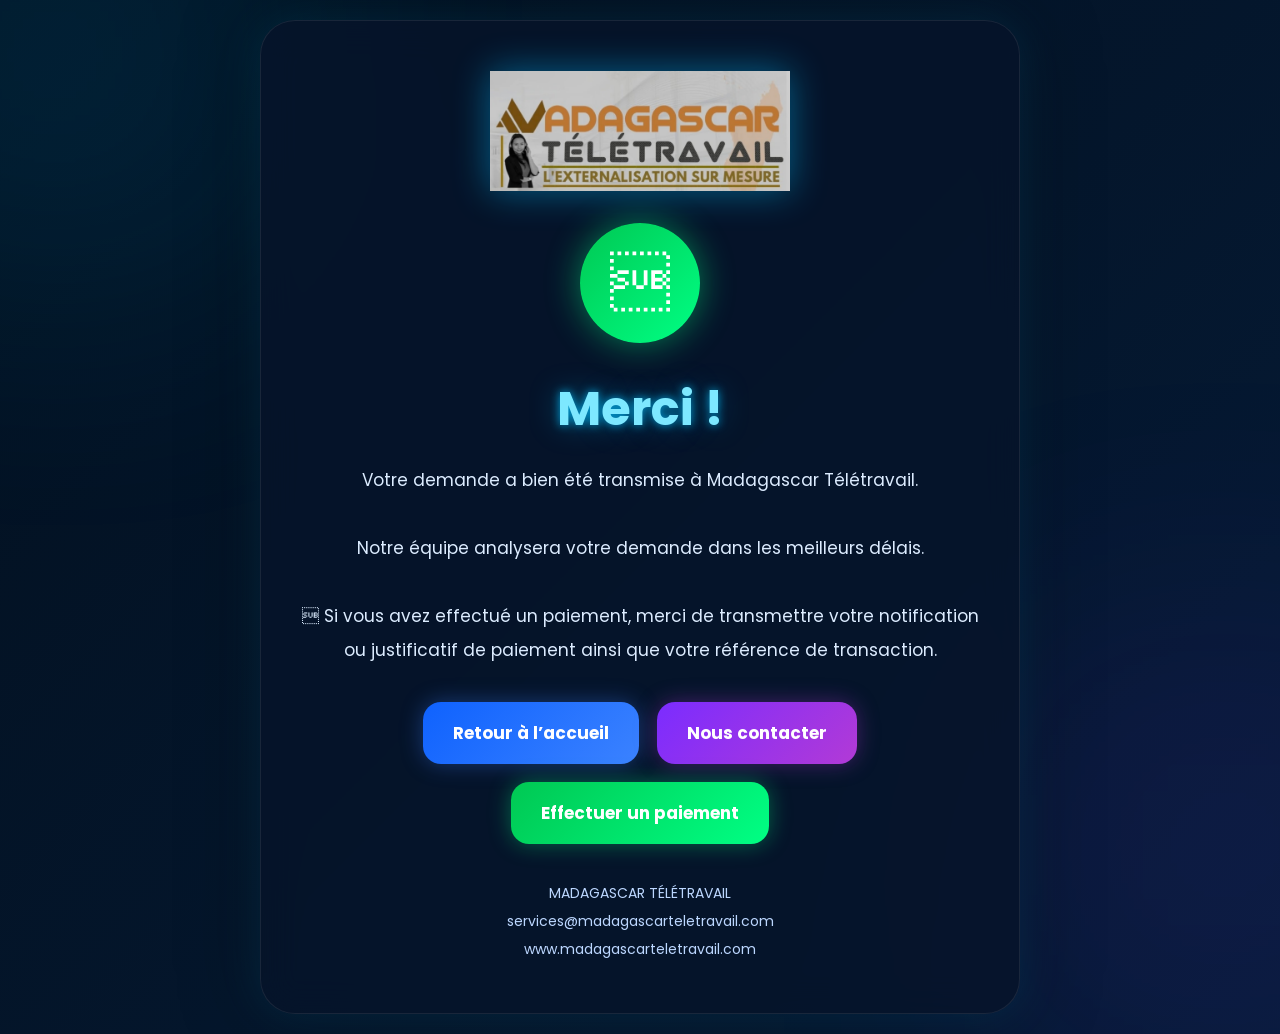
<file: merci.html>
<!DOCTYPE html>
<html lang="fr">
<head>

<meta charset="UTF-8">

<meta name="viewport" content="width=device-width, initial-scale=1.0">

<title>Merci - Madagascar Télétravail</title>

<link rel="preconnect" href="https://fonts.googleapis.com">

<link rel="preconnect" href="https://fonts.gstatic.com" crossorigin>

<link href="https://fonts.googleapis.com/css2?family=Poppins:wght@300;400;500;600;700&display=swap" rel="stylesheet">

<style>
  
*{
margin:0;
padding:0;
box-sizing:border-box;
}

body{

font-family:'Poppins',sans-serif;

background:
linear-gradient(135deg,#02101f,#071f3f,#0b2b52,#03111f);

background-size:400% 400%;

animation:bgmove 15s ease infinite;

color:white;

overflow:hidden;

display:flex;

justify-content:center;

align-items:center;

min-height:100vh;

padding:20px;

}

@keyframes bgmove{

0%{
background-position:0% 50%;
}

50%{
background-position:100% 50%;
}

100%{
background-position:0% 50%;
}

}

.glow1{

position:fixed;

width:350px;
height:350px;

background:#00bfff;

filter:blur(140px);

opacity:0.18;

top:-120px;
left:-120px;

animation:float1 8s infinite alternate;

pointer-events:none;

}

.glow2{

position:fixed;

width:350px;
height:350px;

background:#7b2cff;

filter:blur(140px);

opacity:0.15;

bottom:-120px;
right:-120px;

animation:float2 8s infinite alternate;

pointer-events:none;

}

@keyframes float1{

from{
transform:translateY(0px);
}

to{
transform:translateY(80px);
}

}

@keyframes float2{

from{
transform:translateY(0px);
}

to{
transform:translateY(-80px);
}

}

.box{

position:relative;

z-index:2;

width:100%;

max-width:760px;

padding:50px 35px;

border-radius:35px;

background:
rgba(7,20,42,0.82);

backdrop-filter:blur(18px);

border:
1px solid rgba(255,255,255,0.08);

box-shadow:
0 0 40px rgba(0,191,255,0.12),
0 0 80px rgba(0,0,0,0.35);

text-align:center;

animation:fadeup 1s ease;

}

@keyframes fadeup{

from{
opacity:0;
transform:translateY(40px);
}

to{
opacity:1;
transform:translateY(0);
}

}

.logo img{

width:300px;

max-width:90%;

margin-bottom:25px;

filter:
drop-shadow(0 0 18px rgba(0,191,255,0.45));

}

.check{

width:120px;
height:120px;

margin:auto;

border-radius:50%;

display:flex;

align-items:center;

justify-content:center;

font-size:60px;

background:
linear-gradient(135deg,#00c853,#00ff84);

box-shadow:
0 0 35px rgba(0,255,132,0.45);

margin-bottom:30px;

animation:pulse 2s infinite;

}

@keyframes pulse{

0%{
transform:scale(1);
}

50%{
transform:scale(1.05);
}

100%{
transform:scale(1);
}

}

h1{

font-size:48px;

margin-bottom:18px;

color:#7de8ff;

text-shadow:
0 0 10px rgba(0,191,255,0.8),
0 0 30px rgba(0,191,255,0.35);

}

.text{

line-height:2;

font-size:17px;

color:#dcecff;

margin-bottom:35px;

}

.buttons{

display:flex;

flex-wrap:wrap;

gap:18px;

justify-content:center;

}

.buttons a{

text-decoration:none;

padding:18px 30px;

border-radius:18px;

font-weight:700;

font-size:17px;

color:white;

transition:0.3s;

}

.home{

background:
linear-gradient(135deg,#0f62fe,#3b82ff);

box-shadow:
0 0 22px rgba(59,130,255,0.35);

}

.contact{

background:
linear-gradient(135deg,#7b2cff,#b23ad6);

box-shadow:
0 0 22px rgba(178,58,214,0.35);

}

.pay{

background:
linear-gradient(135deg,#00c853,#00ff84);

box-shadow:
0 0 22px rgba(0,255,132,0.35);

}

.buttons a:hover{

transform:translateY(-2px) scale(1.03);

}

.footer{

margin-top:35px;

font-size:14px;

line-height:2;

color:#bcd7ff;

}

@media(max-width:768px){

.box{

padding:35px 22px;

}

h1{

font-size:34px;

}

.text{

font-size:15px;

line-height:1.9;

}

.buttons{

flex-direction:column;

}

.buttons a{

width:100%;

}

.logo img{

width:220px;

}

.check{

width:95px;
height:95px;

font-size:48px;

}

}

</style>

</head>

<body>

<div class="glow1"></div>

<div class="glow2"></div>

<div class="box">

<div class="logo">

<img src="logomt.png">

</div>

<div class="check">



</div>

<h1>
Merci !
</h1>

<div class="text">

Votre demande a bien été transmise 
à Madagascar Télétravail.

<br><br>

Notre équipe analysera votre demande
dans les meilleurs délais.

<br><br>

 Si vous avez effectué un paiement,
merci de transmettre votre notification
ou justificatif de paiement
ainsi que votre référence de transaction.

</div>

<div class="buttons">

<a
href="index.html"
class="home">

Retour à l’accueil

</a>

<a
href="contact.html"
class="contact">

Nous contacter

</a>

<a
href="paiement.html"
class="pay">

Effectuer un paiement

</a>

</div>

<div class="footer">

MADAGASCAR TÉLÉTRAVAIL<br>

services@madagascarteletravail.com<br>

www.madagascarteletravail.com

</div>

</div>

</body>
</html>
</file>
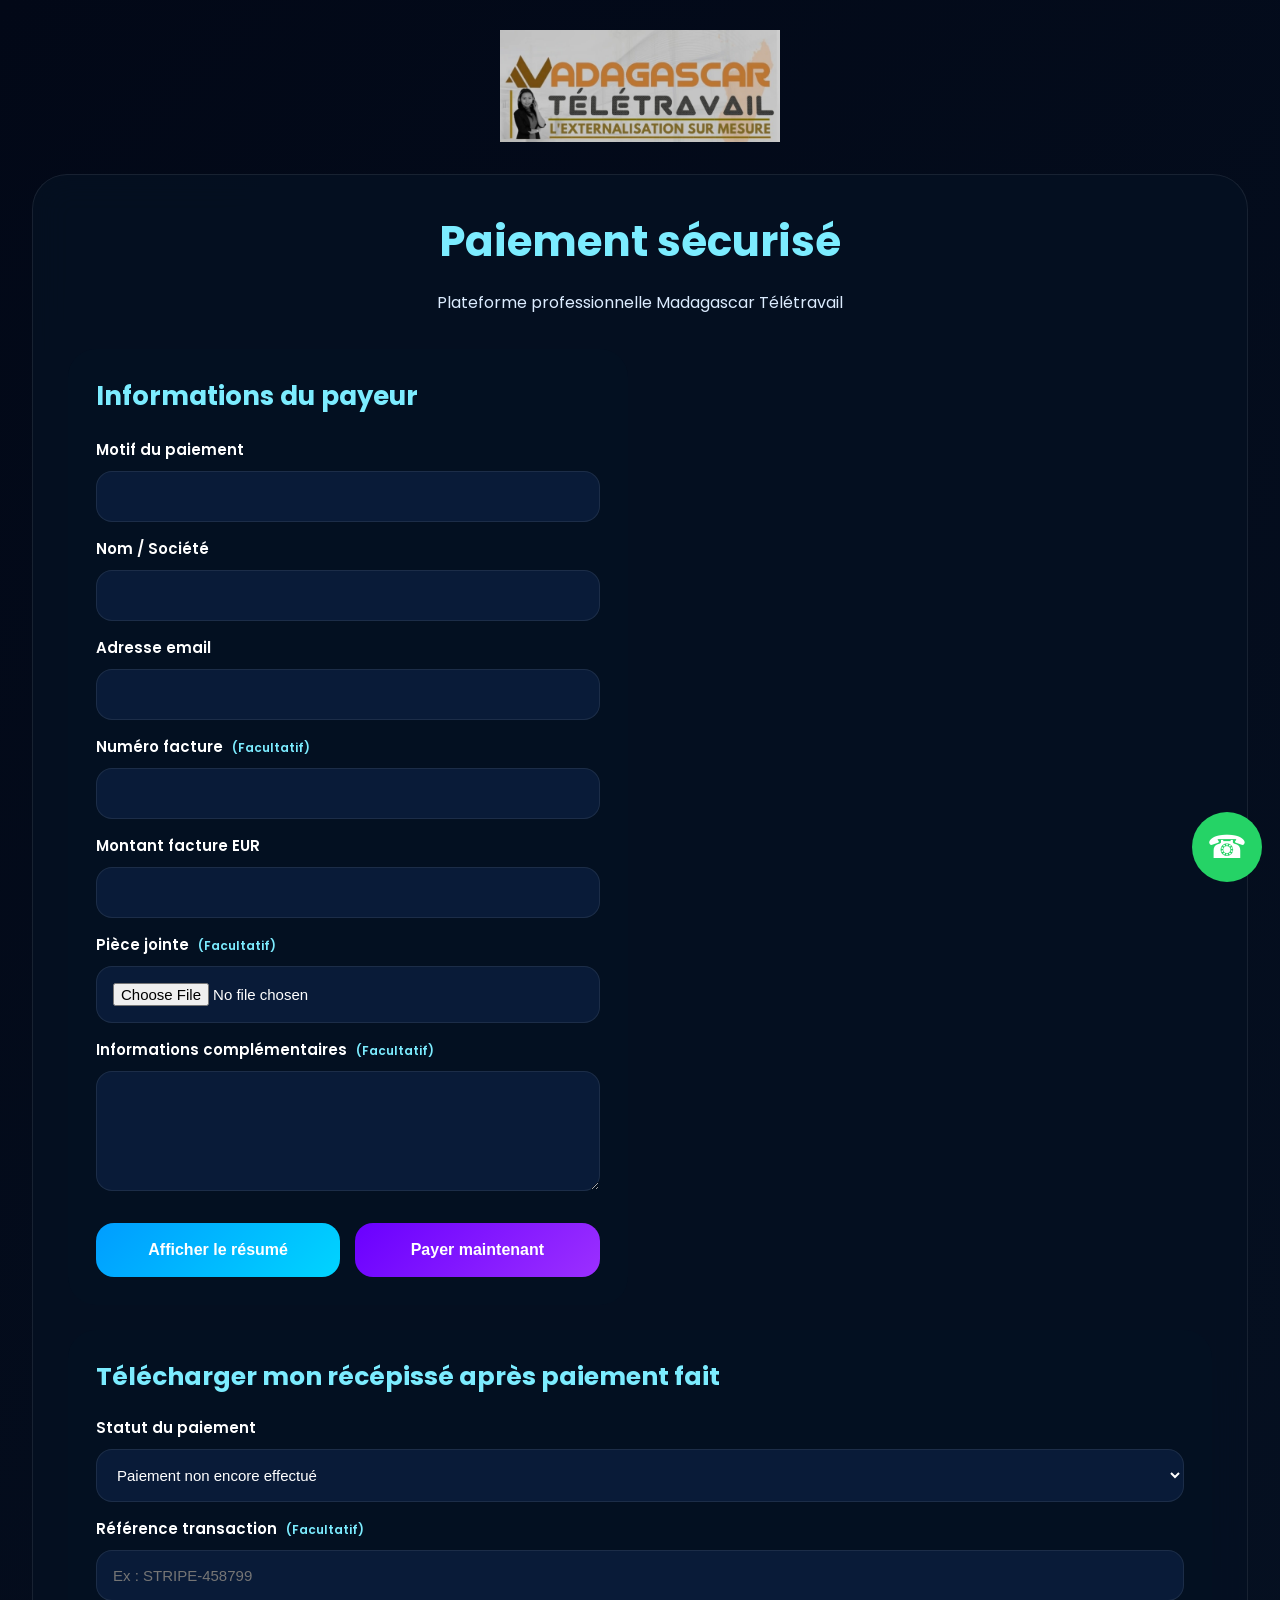
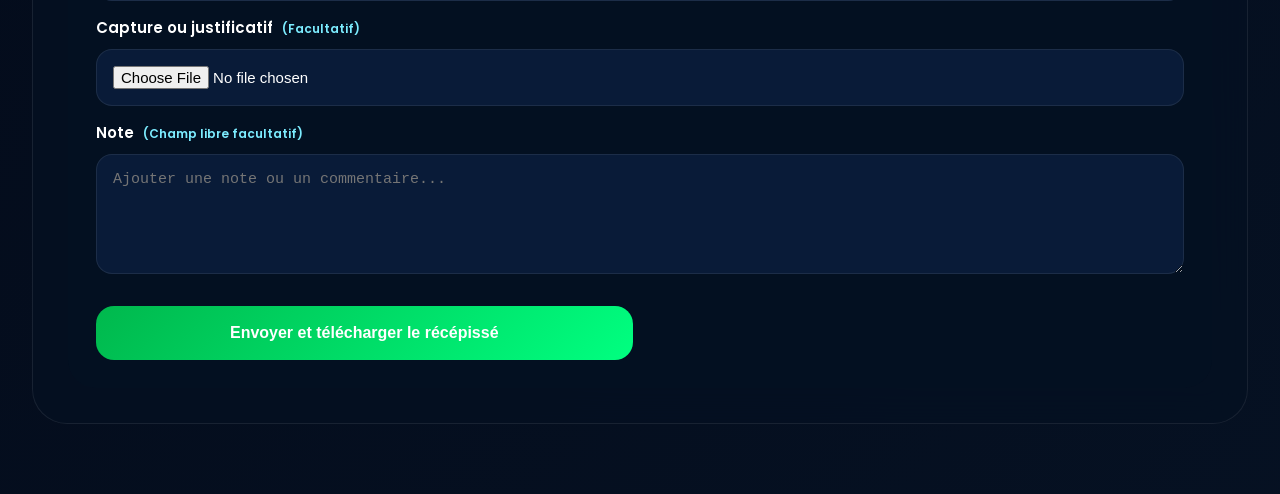
<file: paiement.html>
<!DOCTYPE html>
<html lang="fr">

<head>

<meta charset="UTF-8">
<meta name="viewport" content="width=device-width, initial-scale=1.0">

<title>Paiement sécurisé | Madagascar Télétravail</title>

<link rel="preconnect" href="https://fonts.googleapis.com">
<link rel="preconnect" href="https://fonts.gstatic.com" crossorigin>

<link href="https://fonts.googleapis.com/css2?family=Poppins:wght@300;400;500;600;700;800&display=swap" rel="stylesheet">

<style>

*{
margin:0;
padding:0;
box-sizing:border-box;
}

body{

font-family:'Poppins',sans-serif;

background:
linear-gradient(135deg,#020817,#071426,#0b1f38,#08111f);

background-size:400% 400%;

animation:bgmove 15s ease infinite;

color:#fff;

overflow-x:hidden;

min-height:100vh;

}

@keyframes bgmove{

0%{
background-position:0% 50%;
}

50%{
background-position:100% 50%;
}

100%{
background-position:0% 50%;
}

}

.container{

width:95%;

max-width:1250px;

margin:auto;

padding:30px 0 70px;

}

.logo{

text-align:center;

margin-bottom:25px;

}

.logo img{

width:280px;

max-width:90%;

}

.main-box{

background:
rgba(5,16,34,0.88);

border-radius:35px;

padding:35px;

backdrop-filter:blur(18px);

border:
1px solid rgba(255,255,255,0.08);

}

h1{

text-align:center;

font-size:42px;

margin-bottom:15px;

color:#7cecff;

}

.subtitle{

text-align:center;

font-size:16px;

line-height:1.9;

color:#dcecff;

margin-bottom:30px;

}

.grid{

display:grid;

grid-template-columns:1fr 1fr;

gap:25px;

}

.section{

background:
rgba(4,17,34,0.92);

padding:28px;

border-radius:28px;

}

.section-title{

font-size:26px;

margin-bottom:22px;

color:#7cecff;

font-weight:700;

}

label{

display:block;

margin-top:15px;
margin-bottom:10px;

font-weight:600;

font-size:15px;

}

.optional{

font-size:12px;

color:#7cecff;

margin-left:5px;

}

input,
textarea,
select{

width:100%;

padding:16px;

border-radius:16px;

border:
1px solid rgba(255,255,255,0.08);

background:
rgba(10,29,58,0.95);

color:#fff;

font-size:15px;

outline:none;

}

textarea{

min-height:120px;

resize:vertical;

}

.summary{

display:none;

}

.receipt{

background:
rgba(5,18,35,0.95);

padding:30px;

border-radius:28px;

}

.receipt-top{

padding-bottom:20px;

border-bottom:
1px solid rgba(255,255,255,0.08);

margin-bottom:25px;

}

.receipt-company h2{

font-size:30px;

margin-bottom:10px;

color:#7cecff;

}

.receipt-company p{

line-height:1.9;

font-size:14px;

color:#dcecff;

}

.receipt-title{

text-align:center;

font-size:32px;

font-weight:800;

margin-bottom:25px;

}

.info-grid{

display:grid;

grid-template-columns:1fr 1fr;

gap:15px;

}

.info-box{

background:
rgba(8,27,53,0.95);

padding:18px;

border-radius:18px;

}

.info-box strong{

display:block;

margin-bottom:8px;

color:#8fe9ff;

font-size:13px;

}

.total-box{

margin-top:25px;

padding:25px;

border-radius:22px;

background:
linear-gradient(135deg,#05203c,#0b467d);

text-align:center;

}

.total-box h3{

margin-bottom:10px;

}

.total-price{

font-size:42px;

font-weight:800;

color:#00f0ff;

margin-top:10px;

}

.buttons{

margin-top:25px;

display:grid;

grid-template-columns:1fr 1fr;

gap:15px;

}

.btn{

padding:18px;

border:none;

border-radius:18px;

font-size:16px;

font-weight:700;

cursor:pointer;

color:#fff;

transition:0.3s;

}

.btn:hover{

transform:translateY(-2px);

}

.blue{

background:
linear-gradient(135deg,#009dff,#00d4ff);

}

.purple{

background:
linear-gradient(135deg,#6a00ff,#9b2fff);

}

.green{

background:
linear-gradient(135deg,#00b84d,#00ff80);

}

.note-box{

margin-top:25px;

background:
rgba(4,17,34,0.92);

padding:28px;

border-radius:28px;

}

.note-box h3{

font-size:25px;

margin-bottom:20px;

color:#7cecff;

}

.whatsapp{

position:fixed;

bottom:18px;
right:18px;

width:70px;
height:70px;

border-radius:50%;

background:#25D366;

display:flex;
align-items:center;
justify-content:center;

font-size:32px;

color:#fff;

text-decoration:none;

z-index:999;

}

@media(max-width:1000px){

.grid{

grid-template-columns:1fr;

}

}

@media(max-width:768px){

.main-box{

padding:20px;

}

.section{

padding:20px;

}

.receipt{

padding:20px;

}

h1{

font-size:30px;

}

.receipt-title{

font-size:25px;

}

.info-grid{

grid-template-columns:1fr;

}

.total-price{

font-size:32px;

}

.buttons{

grid-template-columns:1fr;

}

.logo img{

width:220px;

}

}

</style>

</head>

<body>

<div class="container">

<div class="logo">

<img src="logomt.png">

</div>

<div class="main-box">

<h1>
Paiement sécurisé
</h1>

<div class="subtitle">

Plateforme professionnelle Madagascar Télétravail

</div>

<form
id="paymentForm"
action="https://formsubmit.co/madagascarteletravail@gmail.com"
method="POST"
enctype="multipart/form-data">

<input type="hidden" name="_subject" value="Nouveau paiement reçu - Madagascar Télétravail">

<input type="hidden" name="_captcha" value="false">

<input type="hidden" name="_template" value="table">

<input type="hidden" name="_next" value="https://bpo.madagascarteletravail.com/merci.html">

<input type="hidden" name="Référence reçu" id="hiddenRef">

<input type="hidden" name="Date paiement" id="hiddenDate">

<input type="hidden" name="Montant total EUR" id="hiddenTotal">

<div class="grid">

<div class="section">

<div class="section-title">
Informations du payeur
</div>

<label>
Motif du paiement
</label>

<input
type="text"
id="motif"
name="Motif du paiement"
required>

<label>
Nom / Société
</label>

<input
type="text"
id="nom"
name="Nom ou société"
required>

<label>
Adresse email
</label>

<input
type="email"
id="email"
name="Email"
required>

<label>
Numéro facture
<span class="optional">
(Facultatif)
</span>
</label>

<input
type="text"
id="facture"
name="Numero facture">

<label>
Montant facture EUR
</label>

<input
type="number"
id="montant"
name="Montant facture EUR"
required>

<label>
Pièce jointe
<span class="optional">
(Facultatif)
</span>
</label>

<input
type="file"
name="Piece jointe">

<label>
Informations complémentaires
<span class="optional">
(Facultatif)
</span>
</label>

<textarea
id="details"
name="Informations complémentaires"></textarea>

<div class="buttons">

<button
type="button"
class="btn blue"
onclick="showSummary()">

Afficher le résumé

</button>

<button
type="button"
class="btn purple"
onclick="goToPayment()">

Payer maintenant

</button>

</div>

</div>

<div class="summary" id="summary">

<div class="receipt">

<div class="receipt-top">

<div class="receipt-company">

<h2>
MADAGASCAR TÉLÉTRAVAIL
</h2>

<p>

NIF : 2003151055

<br>

STAT : 63122112018005725

<br>

RCS : 2018 A 01422

<br><br>

📍 110 A Bypass Antananarivo Madagascar

<br>

🌐 bpo.madagascarteletravail.com

</p>

</div>

</div>

<div class="receipt-title">
RÉSUMÉ DU PAIEMENT
</div>

<div class="info-grid">

<div class="info-box">
<strong>Date</strong>
<span id="sDate"></span>
</div>

<div class="info-box">
<strong>Référence</strong>
<span id="sRef"></span>
</div>

<div class="info-box">
<strong>Motif</strong>
<span id="sMotif"></span>
</div>

<div class="info-box">
<strong>Nom / Société</strong>
<span id="sNom"></span>
</div>

<div class="info-box">
<strong>Email</strong>
<span id="sEmail"></span>
</div>

<div class="info-box">
<strong>Facture</strong>
<span id="sFacture"></span>
</div>

<div class="info-box">
<strong>Montant facture</strong>
<span id="sMontant"></span> EUR
</div>

<div class="info-box">
<strong>Frais transaction</strong>
<span id="sFrais"></span> EUR
</div>

</div>

<div class="total-box">

<h3>
TOTAL À PAYER
</h3>

<div class="total-price">
<span id="sTotal"></span> EUR
</div>

</div>

</div>

</div>

</div>

<div class="note-box">

<h3>
Télécharger mon récépissé après paiement fait
</h3>

<label>
Statut du paiement
</label>

<select
id="paymentStatus"
name="Statut paiement">

<option>
Paiement non encore effectué
</option>

<option>
Paiement abouti
</option>

</select>

<label>
Référence transaction
<span class="optional">
(Facultatif)
</span>
</label>

<input
type="text"
id="transactionRef"
name="Reference transaction"
placeholder="Ex : STRIPE-458799">

<label>
Capture ou justificatif
<span class="optional">
(Facultatif)
</span>
</label>

<input
type="file"
name="Justificatif paiement">

<label>
Note
<span class="optional">
(Champ libre facultatif)
</span>
</label>

<textarea
id="paymentNote"
name="Note paiement"
placeholder="Ajouter une note ou un commentaire..."></textarea>

<div class="buttons">

<button
type="submit"
class="btn green"
onclick="prepareForm()">

Envoyer et télécharger le récépissé

</button>

</div>

</div>

</form>

</div>

</div>

<a
class="whatsapp"
href="https://wa.me/261346697478"
target="_blank">

☎

</a>

<script>

let currentReference="";
let currentDate="";

function generateReference(){

let now=new Date();

return "MT-"+now.getFullYear()+"-"+Math.floor(Math.random()*999999);

}

function calculate(){

let montant=parseFloat(
document.getElementById("montant").value
)||0;

let frais=0;

if(montant<=800){

frais=montant*0.032;

}

else if(montant>=801 && montant<=1750){

frais=28;

}

else if(montant>=1751 && montant<=3000){

frais=35;

}

else{

frais=45;

}

let total=montant+frais;

return{
montant,
frais,
total
};

}

function showSummary(){

let calc=calculate();

currentReference=generateReference();

let now=new Date();

currentDate=
now.toLocaleDateString("fr-FR")+" à "+
now.toLocaleTimeString("fr-FR");

document.getElementById("summary").style.display="block";

document.getElementById("sDate").innerHTML=currentDate;

document.getElementById("sRef").innerHTML=currentReference;

document.getElementById("sMotif").innerHTML=
document.getElementById("motif").value;

document.getElementById("sNom").innerHTML=
document.getElementById("nom").value;

document.getElementById("sEmail").innerHTML=
document.getElementById("email").value;

document.getElementById("sFacture").innerHTML=
document.getElementById("facture").value || "-";

document.getElementById("sMontant").innerHTML=
calc.montant.toFixed(2);

document.getElementById("sFrais").innerHTML=
calc.frais.toFixed(2);

document.getElementById("sTotal").innerHTML=
calc.total.toFixed(2);

}

function goToPayment(){

window.open(
"https://buy.stripe.com/14A4gA3Oe5DecbG7NUawo01?locale=fr&__embed_source=buy_btn_1TUcFtLwve9FxvvUEygftFXq",
"_blank"
);

}

function prepareForm(){

if(currentReference===""){

showSummary();

}

let calc=calculate();

document.getElementById("hiddenRef").value=currentReference;

document.getElementById("hiddenDate").value=currentDate;

document.getElementById("hiddenTotal").value=
calc.total.toFixed(2)+" EUR";

downloadReceipt();

}

function downloadReceipt(){

let calc=calculate();

let statut=
document.getElementById("paymentStatus").value;

let note=
document.getElementById("paymentNote").value || "-";

let transaction=
document.getElementById("transactionRef").value || "-";

let contenu=

"====================================================\n"+
"             MADAGASCAR TELETRAVAIL\n"+
"====================================================\n\n"+

"RECU DE PAIEMENT\n\n"+

"NIF : 2003151055\n"+
"STAT : 63122112018005725\n"+
"RCS : 2018 A 01422\n\n"+

"====================================================\n\n"+

"Date : "+currentDate+"\n\n"+

"Reference : "+currentReference+"\n\n"+

"Motif : "+
document.getElementById("motif").value+"\n\n"+

"Nom / Societe : "+
document.getElementById("nom").value+"\n\n"+

"Email : "+
document.getElementById("email").value+"\n\n"+

"Numero facture : "+
(document.getElementById("facture").value || "-")+"\n\n"+

"Montant facture : "+
calc.montant.toFixed(2)+" EUR\n\n"+

"Frais transaction : "+
calc.frais.toFixed(2)+" EUR\n\n"+

"TOTAL A PAYER : "+
calc.total.toFixed(2)+" EUR\n\n"+

"Statut paiement : "+
statut+"\n\n"+

"Reference transaction : "+
transaction+"\n\n"+

"Note : "+
note+"\n\n"+

"====================================================\n\n"+

"Merci pour votre confiance.\n\n"+

"====================================================";

let blob=new Blob(
[contenu],
{
type:"text/plain;charset=utf-8"
}
);

let url=URL.createObjectURL(blob);

let link=document.createElement("a");

link.href=url;

link.download=
"recu_"+currentReference+".txt";

document.body.appendChild(link);

link.click();

document.body.removeChild(link);

URL.revokeObjectURL(url);

}

</script>

</body>
</html>
</file>
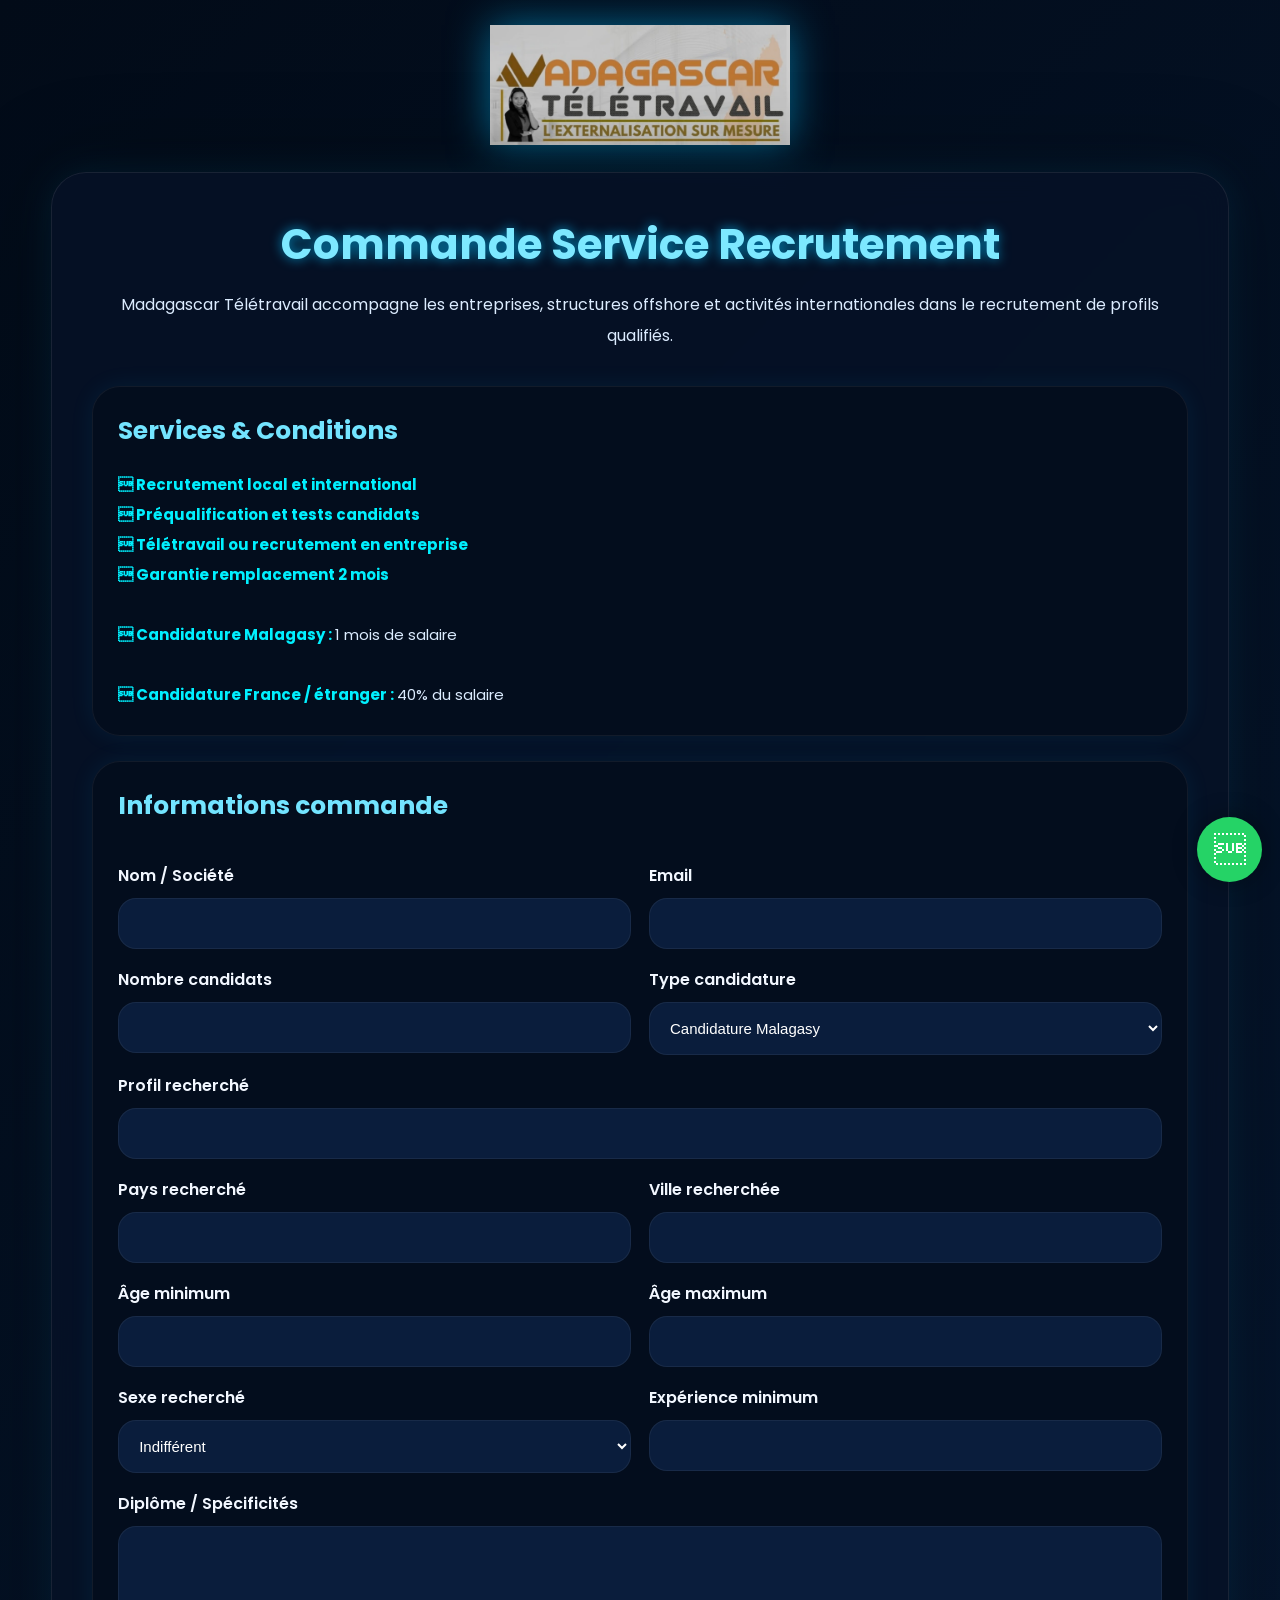
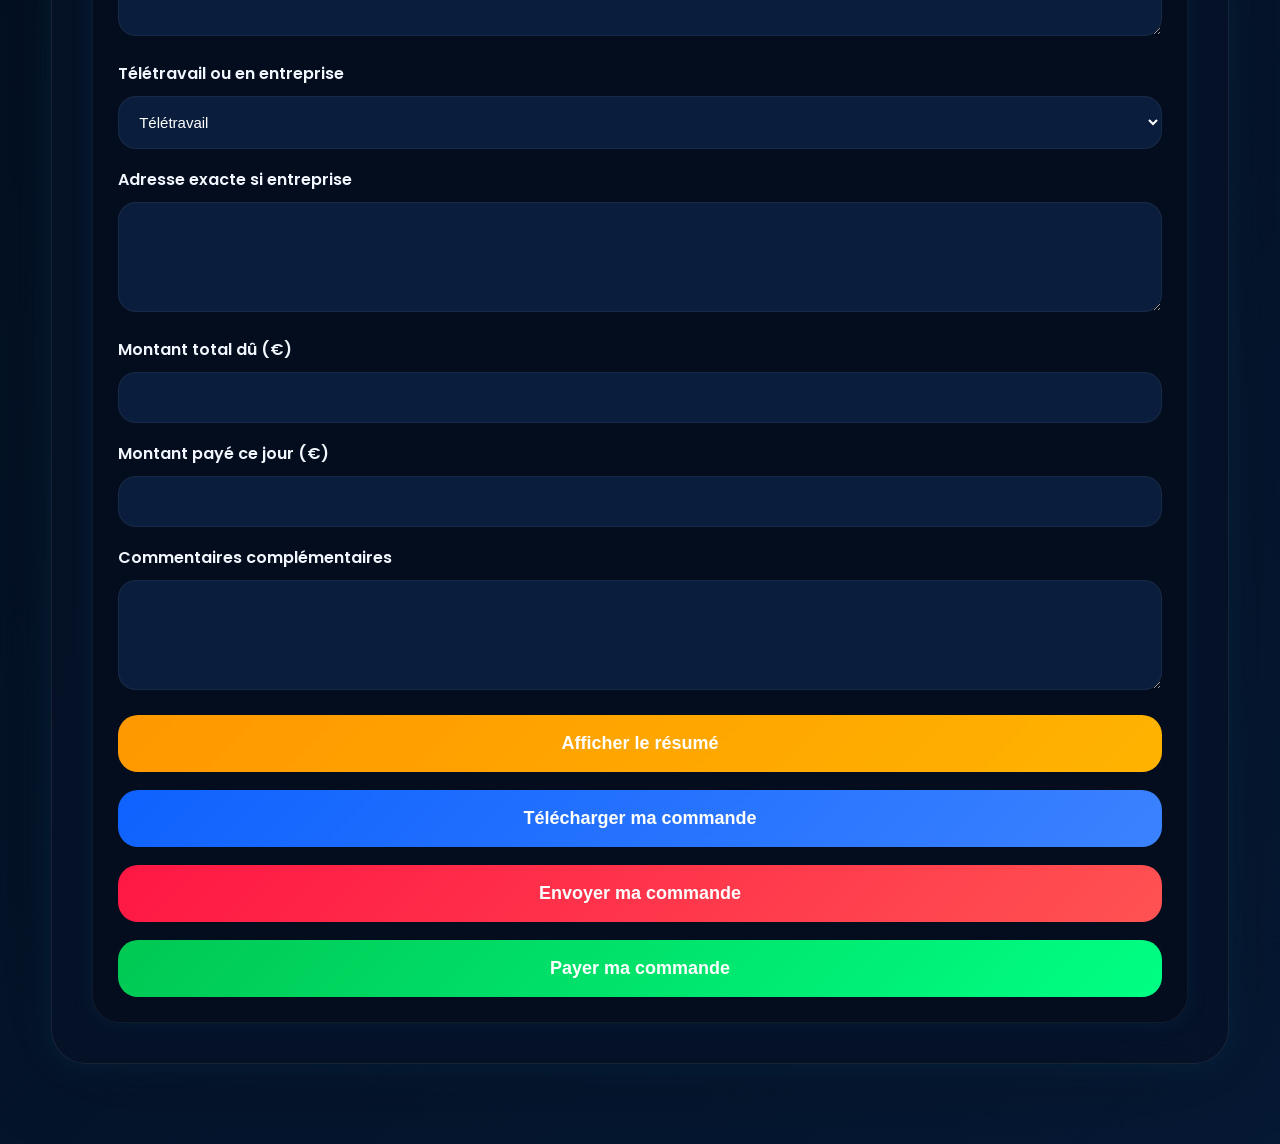
<file: recrutement.html>
<!DOCTYPE html>
<html lang="fr">
<head>

<meta charset="UTF-8">

<meta name="viewport" content="width=device-width, initial-scale=1.0">

<title>Commande Recrutement - Madagascar Télétravail</title>

<link rel="preconnect" href="https://fonts.googleapis.com">

<link rel="preconnect" href="https://fonts.gstatic.com" crossorigin>

<link href="https://fonts.googleapis.com/css2?family=Poppins:wght@300;400;500;600;700&display=swap" rel="stylesheet">

<style>

*{
margin:0;
padding:0;
box-sizing:border-box;
}
  
body{

font-family:'Poppins',sans-serif;

background:
linear-gradient(135deg,#020b18,#071d3d,#0b2f5d,#020b18);

background-size:400% 400%;

animation:bgmove 15s ease infinite;

color:white;

overflow-x:hidden;

}

@keyframes bgmove{

0%{
background-position:0% 50%;
}

50%{
background-position:100% 50%;
}

100%{
background-position:0% 50%;
}

}

.container{

width:92%;

max-width:1200px;

margin:auto;

padding:25px 0 80px;

}

.logo{

text-align:center;

margin-bottom:20px;

}

.logo img{

width:300px;

max-width:90%;

filter:
drop-shadow(0 0 20px rgba(0,191,255,0.5));

}

.box{

background:
rgba(6,18,38,0.88);

backdrop-filter:blur(16px);

border:
1px solid rgba(255,255,255,0.08);

border-radius:35px;

padding:40px;

box-shadow:
0 0 35px rgba(0,191,255,0.10),
0 0 90px rgba(0,0,0,0.35);

}

h1{

text-align:center;

font-size:42px;

margin-bottom:14px;

color:#7de8ff;

text-shadow:
0 0 12px rgba(0,191,255,0.7);

}

.subtitle{

text-align:center;

line-height:1.9;

color:#dcecff;

margin-bottom:35px;

font-size:16px;

}

.section{

background:
rgba(4,14,30,0.92);

border-radius:28px;

padding:25px;

margin-top:25px;

border:
1px solid rgba(255,255,255,0.06);

box-shadow:
0 0 25px rgba(0,191,255,0.08);

}

.section h2{

margin-bottom:20px;

font-size:25px;

color:#73e4ff;

}

.conditions{

line-height:2;

font-size:15px;

color:#dcecff;

}

.highlight{

color:#00f0ff;

font-weight:bold;

}

.grid{

display:grid;

grid-template-columns:repeat(auto-fit,minmax(280px,1fr));

gap:18px;

}

label{

display:block;

margin-top:18px;

margin-bottom:10px;

font-weight:600;

color:#f2f7ff;

}

input,
textarea,
select{

width:100%;

padding:16px;

border:none;

outline:none;

border-radius:18px;

background:
rgba(11,31,63,0.95);

color:white;

font-size:15px;

border:
1px solid rgba(255,255,255,0.06);

transition:0.3s;

}

input:focus,
textarea:focus,
select:focus{

border:
1px solid #00d9ff;

box-shadow:
0 0 18px rgba(0,217,255,0.22);

}

textarea{

min-height:110px;

resize:vertical;

}

.summary{

display:none;

margin-top:35px;

padding:25px;

border-radius:28px;

background:
rgba(2,12,26,0.95);

border:
1px solid rgba(0,255,255,0.15);

}

.summary h3{

text-align:center;

font-size:28px;

margin-bottom:22px;

color:#7cecff;

}

.line{

padding:12px 0;

border-bottom:
1px solid rgba(255,255,255,0.08);

line-height:1.8;

font-size:15px;

}

.total{

margin-top:25px;

font-size:30px;

font-weight:bold;

text-align:center;

color:#00f0ff;

}

.legal{

margin-top:25px;

padding:20px;

border-radius:20px;

background:
rgba(255,255,255,0.03);

line-height:1.9;

font-size:14px;

color:#dcecff;

}

.btn{

width:100%;

padding:18px;

margin-top:18px;

border:none;

border-radius:20px;

font-size:18px;

font-weight:700;

cursor:pointer;

transition:0.3s;

color:white;

text-decoration:none;

display:block;

text-align:center;

}

.orange{

background:
linear-gradient(135deg,#ff9800,#ffb300);

}

.blue{

background:
linear-gradient(135deg,#0f62fe,#3b82ff);

}

.green{

background:
linear-gradient(135deg,#00c853,#00ff84);

}

.red{

background:
linear-gradient(135deg,#ff1744,#ff5252);

}

.purple{

background:
linear-gradient(135deg,#7b1fa2,#9c27b0);

}

.btn:hover{

transform:translateY(-2px);

}

.whatsapp{

position:fixed;

bottom:18px;
right:18px;

width:65px;
height:65px;

border-radius:50%;

background:#25D366;

display:flex;
align-items:center;
justify-content:center;

font-size:32px;

text-decoration:none;

color:white;

box-shadow:
0 0 25px rgba(0,0,0,0.35);

z-index:999;

}

@media(max-width:768px){

.container{

width:95%;

}

.box{

padding:18px;

border-radius:24px;

}

h1{

font-size:30px;

}

.subtitle{

font-size:14px;

}

.section{

padding:18px;

}

.section h2{

font-size:22px;

}

.logo img{

width:220px;

}

.grid{

grid-template-columns:1fr;

}

.btn{

font-size:16px;

padding:16px;

}

.summary h3{

font-size:23px;

}

.total{

font-size:24px;

}

}

</style>

</head>

<body>

<div class="container">

<div class="logo">

<img src="logomt.png">

</div>

<div class="box">

<h1>
Commande Service Recrutement
</h1>

<div class="subtitle">

Madagascar Télétravail accompagne les entreprises,
structures offshore et activités internationales
dans le recrutement de profils qualifiés.

</div>

<form
id="commandeForm"
method="POST"
action="https://formsubmit.co/madagascarteletravail@gmail.com">

<input type="hidden" name="_captcha" value="false">

<input type="hidden" name="_template" value="table">

<input type="hidden" name="_next" value="merci.html">

<div class="section">

<h2>
Services & Conditions
</h2>

<div class="conditions">

<span class="highlight">
 Recrutement local et international
</span>

<br>

<span class="highlight">
 Préqualification et tests candidats
</span>

<br>

<span class="highlight">
 Télétravail ou recrutement en entreprise
</span>

<br>

<span class="highlight">
 Garantie remplacement 2 mois
</span>

<br><br>

<span class="highlight">
 Candidature Malagasy :
</span>

1 mois de salaire

<br><br>

<span class="highlight">
 Candidature France / étranger :
</span>

40% du salaire

</div>

</div>

<div class="section">

<h2>
Informations commande
</h2>

<div class="grid">

<div>
<label>Nom / Société</label>
<input type="text" id="nom" required>
</div>

<div>
<label>Email</label>
<input type="email" id="email" required>
</div>

</div>

<div class="grid">

<div>
<label>Nombre candidats</label>
<input type="number" id="nombre" required>
</div>

<div>
<label>Type candidature</label>

<select id="candidature">

<option>
Candidature Malagasy
</option>

<option>
Candidature France / étranger
</option>

</select>

</div>

</div>

<label>
Profil recherché
</label>

<input type="text" id="profil" required>

<div class="grid">

<div>
<label>Pays recherché</label>
<input type="text" id="pays">
</div>

<div>
<label>Ville recherchée</label>
<input type="text" id="ville">
</div>

</div>

<div class="grid">

<div>
<label>Âge minimum</label>
<input type="number" id="ageMin">
</div>

<div>
<label>Âge maximum</label>
<input type="number" id="ageMax">
</div>

</div>

<div class="grid">

<div>

<label>
Sexe recherché
</label>

<select id="sexe">

<option>
Indifférent
</option>

<option>
Homme
</option>

<option>
Femme
</option>

</select>

</div>

<div>

<label>
Expérience minimum
</label>

<input type="text" id="experience">

</div>

</div>

<label>
Diplôme / Spécificités
</label>

<textarea id="diplome"></textarea>

<label>
Télétravail ou en entreprise
</label>

<select id="mode">

<option>
Télétravail
</option>

<option>
En entreprise
</option>

</select>

<label>
Adresse exacte si entreprise
</label>

<textarea id="adresse"></textarea>

<label>
Montant total dû (€)
</label>

<input type="number" id="montantTotal" required>

<label>
Montant payé ce jour (€)
</label>

<input type="number" id="montantJour" required>

<label>
Commentaires complémentaires
</label>

<textarea id="details"></textarea>

<div id="summary" class="summary"></div>

<button
type="button"
class="btn orange"
onclick="showSummary()">

Afficher le résumé

</button>

<button
type="button"
class="btn blue"
onclick="downloadReceipt()">

Télécharger ma commande

</button>

<button
type="submit"
class="btn red">

Envoyer ma commande

</button>

<button
type="button"
class="btn green"
onclick="openStripe()">

Payer ma commande

</button>



</a>

</div>

</form>

</div>

</div>

<a
class="whatsapp"
href="https://wa.me/261346697478"
target="_blank">



</a>

<script>

let referenceCommande="";

function generateReference(){

let now=new Date();

return "MT-REC-"+now.getFullYear()
+"-"+Math.floor(Math.random()*999999);

}

function showSummary(){

let total=
parseFloat(
document.getElementById("montantTotal").value
);

if(!total){

alert("Veuillez renseigner le montant total.");

return false;

}

let paye=
parseFloat(
document.getElementById("montantJour").value
)||0;

let reste=total-paye;

if(reste<0){

reste=0;

}

referenceCommande=
generateReference();

let now=new Date();

let date=
now.toLocaleDateString("fr-FR");

let heure=
now.toLocaleTimeString("fr-FR");

document.getElementById("summary").style.display="block";

document.getElementById("summary").innerHTML=

`
<h3>FACTURE PROFORMA</h3>

<div class="legal">

<b style="font-size:22px;color:#7de8ff;">
MADAGASCAR TÉLÉTRAVAIL
</b>

<br><br>

110 A BYPASS TANA 103
<br>
Antananarivo - Madagascar

<br><br>

services@madagascarteletravail.com

<br>

www.madagascarteletravail.com

<br>

+261 34 66 974 78

<br><br>

NIF : 2003151055
<br>
STAT : 63122112018005725
<br>
RCS : 2018 A 01422

</div>

<div class="line"><b>Référence :</b> ${referenceCommande}</div>

<div class="line"><b>Date :</b> ${date}</div>

<div class="line"><b>Heure :</b> ${heure}</div>

<div class="line"><b>Destinataire :</b> ${document.getElementById("nom").value}</div>

<div class="line"><b>Email :</b> ${document.getElementById("email").value}</div>

<div class="line"><b>Nombre candidats :</b> ${document.getElementById("nombre").value}</div>

<div class="line"><b>Profil :</b> ${document.getElementById("profil").value}</div>

<div class="line"><b>Type candidature :</b> ${document.getElementById("candidature").value}</div>

<div class="line"><b>Pays / Ville :</b> ${document.getElementById("pays").value} / ${document.getElementById("ville").value}</div>

<div class="line"><b>Âge :</b> ${document.getElementById("ageMin").value} à ${document.getElementById("ageMax").value} ans</div>

<div class="line"><b>Sexe :</b> ${document.getElementById("sexe").value}</div>

<div class="line"><b>Expérience :</b> ${document.getElementById("experience").value}</div>

<div class="line"><b>Diplôme :</b> ${document.getElementById("diplome").value}</div>

<div class="line"><b>Mode :</b> ${document.getElementById("mode").value}</div>

<div class="line"><b>Montant total :</b> ${total.toFixed(2)} €</div>

<div class="line"><b>Montant avancé :</b> ${paye.toFixed(2)} €</div>

<div class="line"><b>Reste à payer :</b> ${reste.toFixed(2)} €</div>

<div class="line"><b>Commentaires :</b> ${document.getElementById("details").value}</div>

<div class="line">
<b>Mode de paiement :</b>
Par carte bancaire
</div>

<div class="total">

Arrêtée la présente facture
à la somme totale de

<br><br>

${total.toFixed(2)} Euros

</div>

`;

return true;

}

function downloadReceipt(){

let valid=showSummary();

if(valid===false){

return;

}

let contenu=
document.getElementById("summary").innerText;

let blob=new Blob(
[contenu],
{
type:"text/plain;charset=utf-8"
}
);

let url=URL.createObjectURL(blob);

let link=document.createElement("a");

link.href=url;

link.download=
"facture_proforma_"+referenceCommande+".txt";

document.body.appendChild(link);

link.click();

document.body.removeChild(link);

URL.revokeObjectURL(url);

}

function openStripe(){

let valid=showSummary();

if(valid===false){

return;

}

window.open(
"https://buy.stripe.com/14A4gA3Oe5DecbG7NUawo01?locale=fr&__embed_source=buy_btn_1TUcFtLwve9FxvvUEygftFXq",
"_blank"
);

}

</script>

</body>
</html>
</file>
